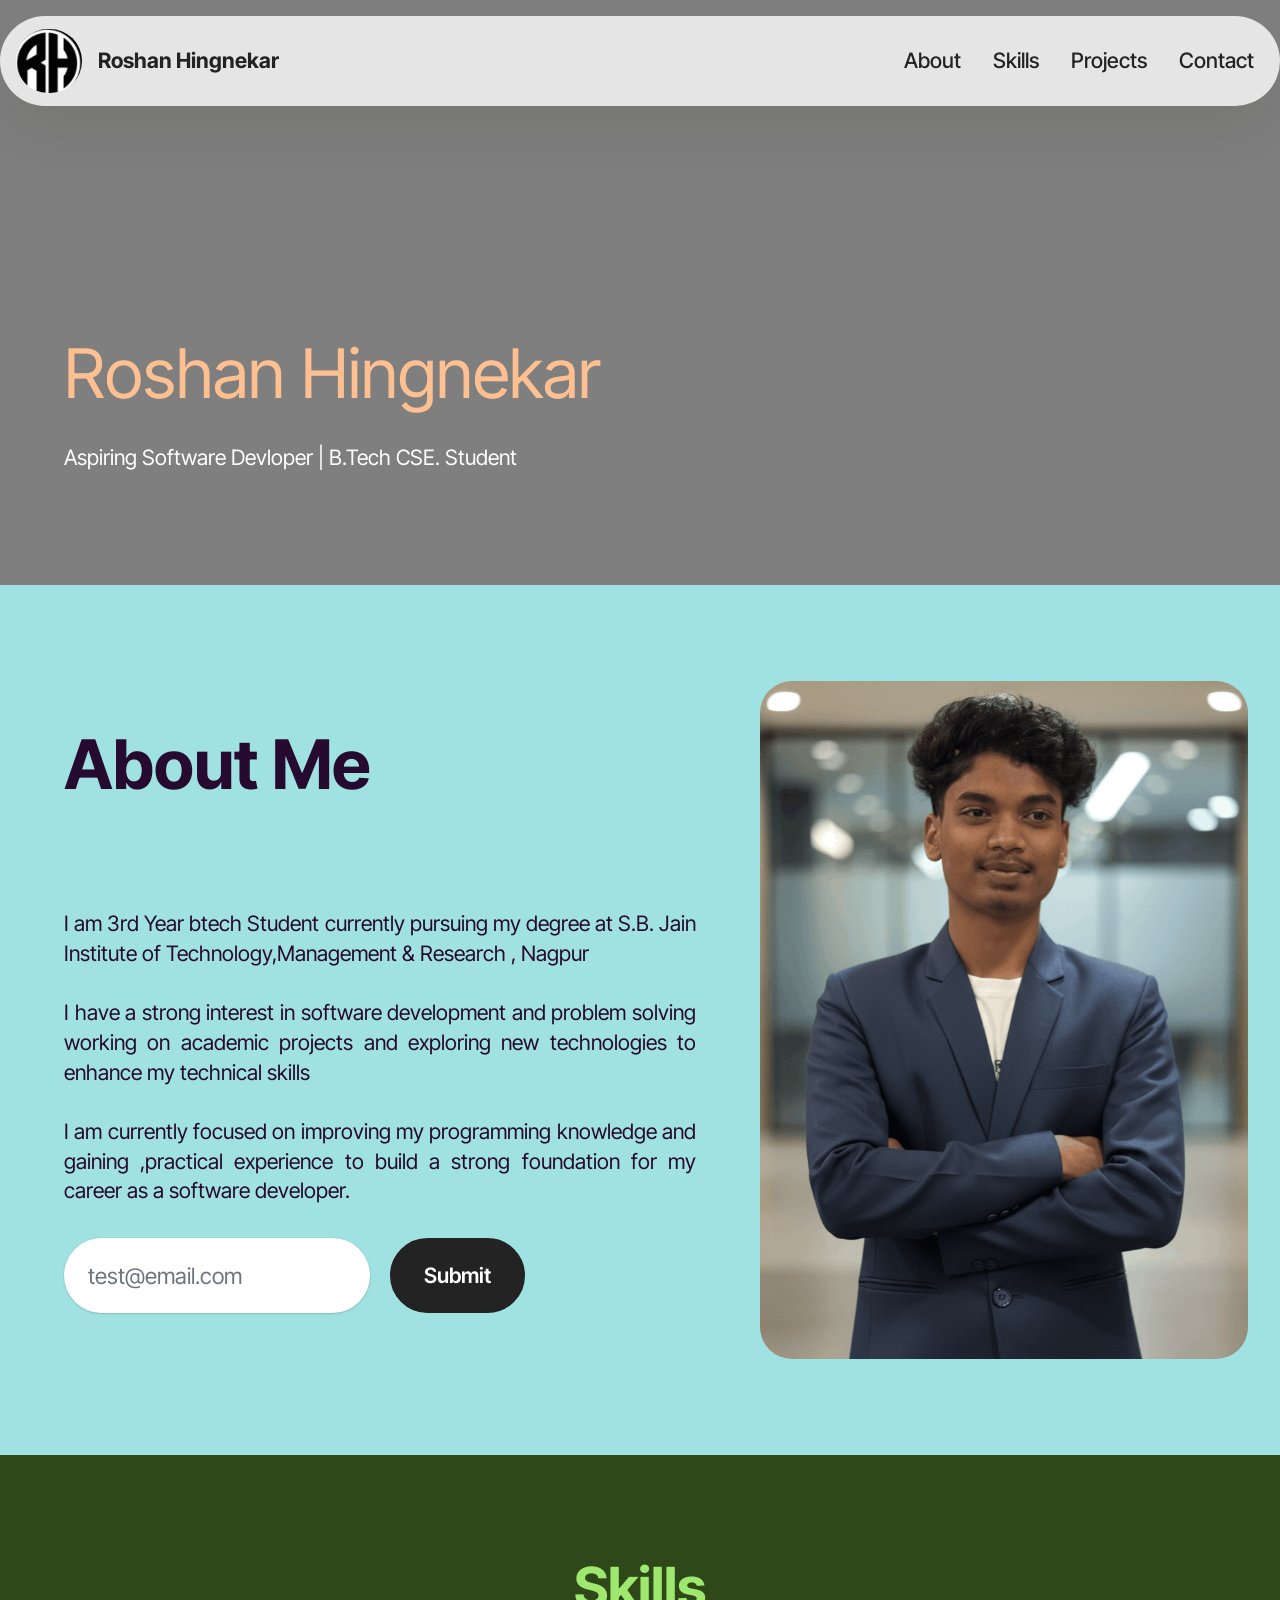
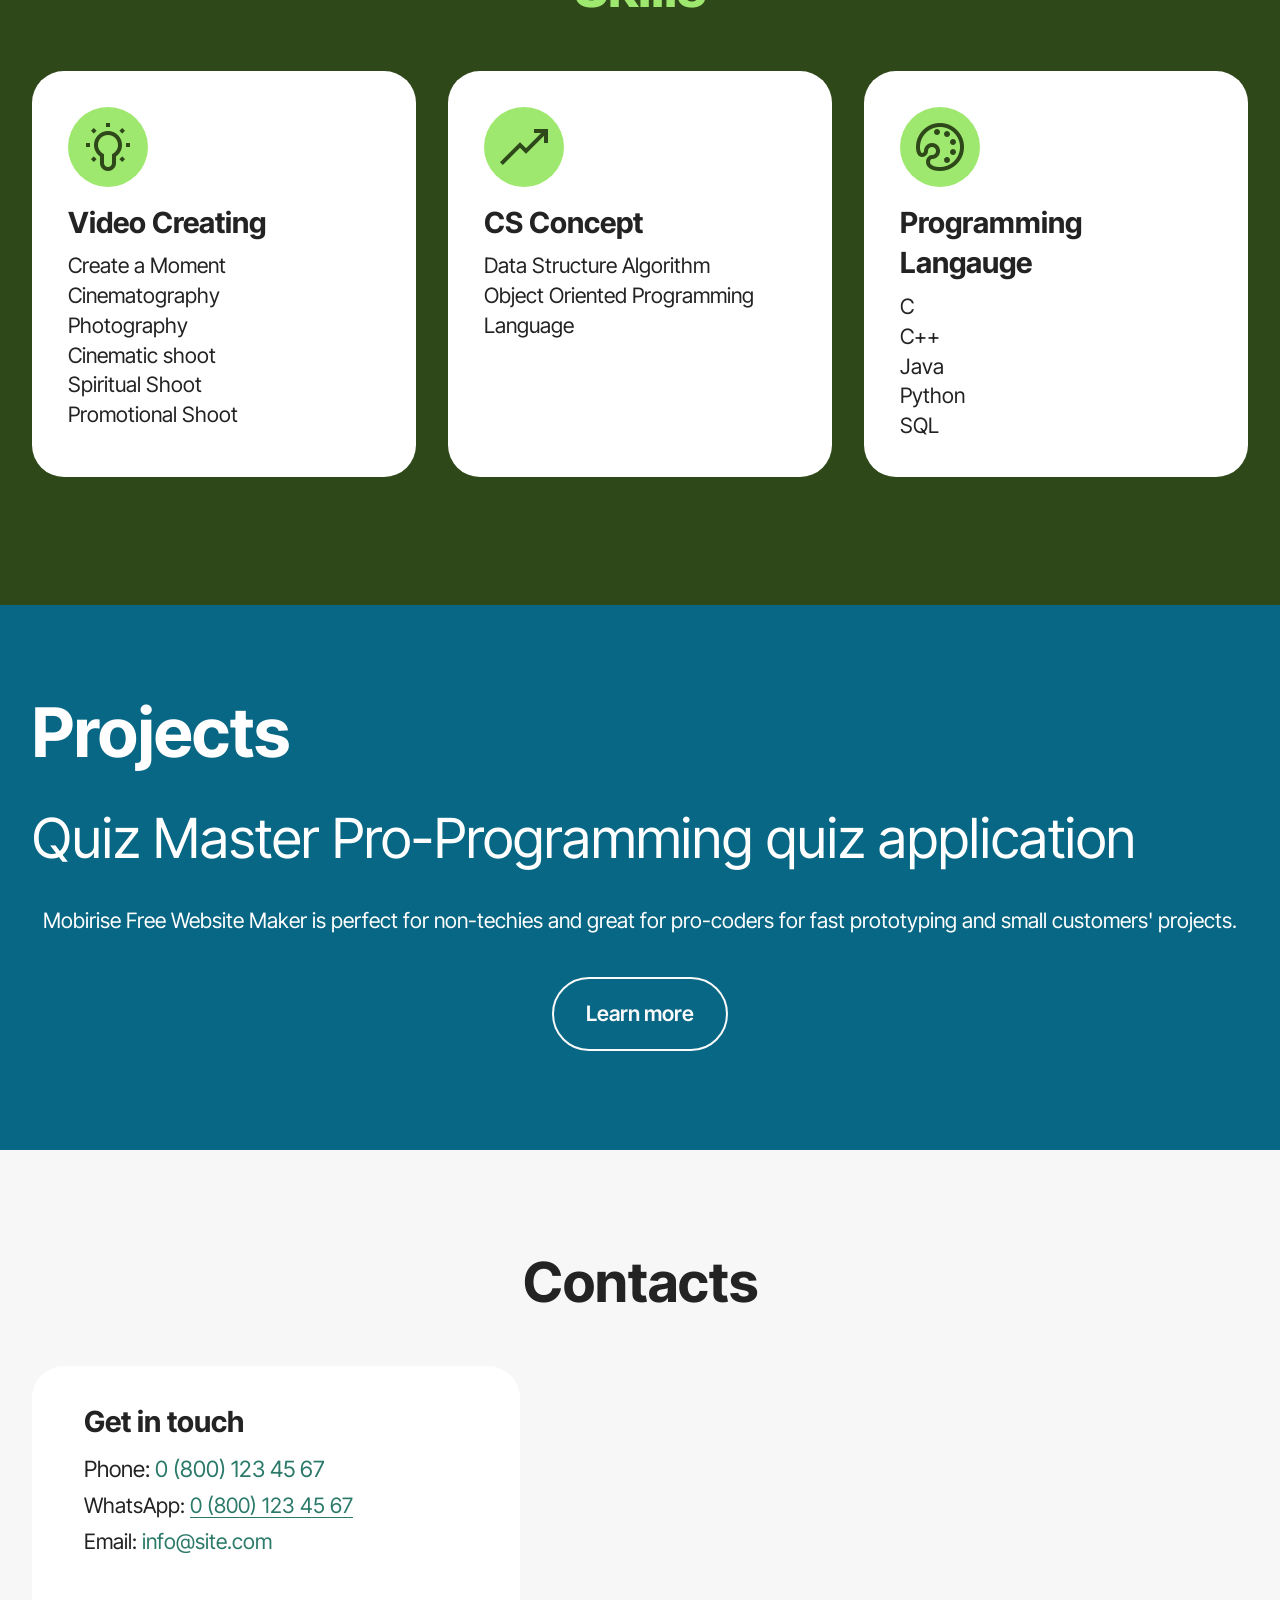
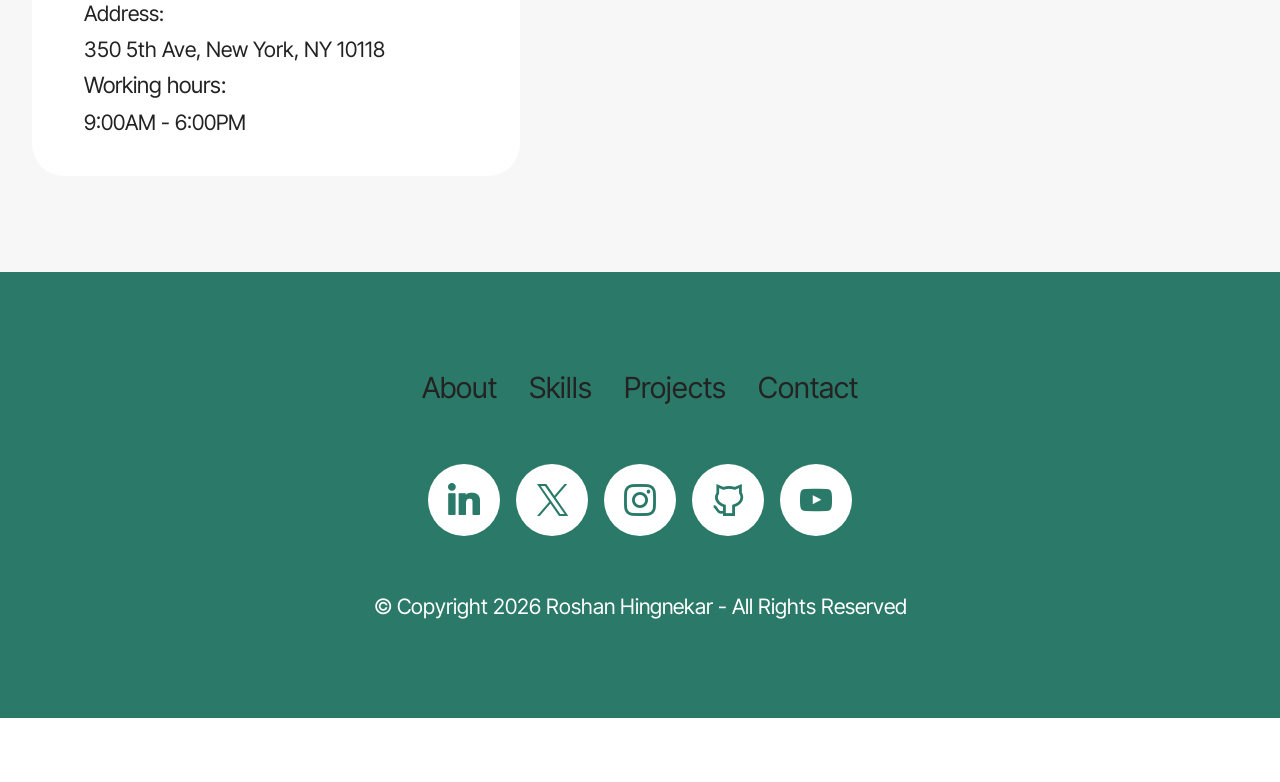
<file: index.html>
<!DOCTYPE html>
<html  >
<head>
  <!-- Site made with Mobirise Website Builder v6.1.12, https://mobirise.com -->
  <meta charset="UTF-8">
  <meta http-equiv="X-UA-Compatible" content="IE=edge">
  <meta name="generator" content="Mobirise v6.1.12, mobirise.com">
  <meta name="viewport" content="width=device-width, initial-scale=1, minimum-scale=1">
  <link rel="shortcut icon" href="assets/images/screenshot202026-02-0120212727-128x98.png" type="image/x-icon">
  <meta name="description" content="">
  
  
  <title>Home</title>
  <link rel="stylesheet" href="assets/web/assets/mobirise-icons2/mobirise2.css">
  <link rel="stylesheet" href="assets/bootstrap/css/bootstrap.min.css">
  <link rel="stylesheet" href="assets/animatecss/animate.css">
  <link rel="stylesheet" href="assets/dropdown/css/style.css">
  <link rel="stylesheet" href="assets/socicon/css/styles.css">
  <link rel="stylesheet" href="assets/theme/css/style.css">
  <link rel="preload" href="https://fonts.googleapis.com/css?family=Inter+Tight:100,200,300,400,500,600,700,800,900,100i,200i,300i,400i,500i,600i,700i,800i,900i&display=swap" as="style" onload="this.onload=null;this.rel='stylesheet'">
  <noscript><link rel="stylesheet" href="https://fonts.googleapis.com/css?family=Inter+Tight:100,200,300,400,500,600,700,800,900,100i,200i,300i,400i,500i,600i,700i,800i,900i&display=swap"></noscript>
  <link rel="preload" as="style" href="assets/mobirise/css/mbr-additional.css?v=tEZoUP"><link rel="stylesheet" href="assets/mobirise/css/mbr-additional.css?v=tEZoUP" type="text/css">

  
  
  
</head>
<body>
  
  <section data-bs-version="5.1" class="menu menu5 cid-v9wEnGkR63" once="menu" id="menu05-1i">
	

	<nav class="navbar navbar-dropdown navbar-fixed-top navbar-expand-lg">
		<div class="container">
			<div class="navbar-brand">
				<span class="navbar-logo">
					<a href="https://mobiri.se">
						<img src="assets/images/screenshot202026-02-0120212727-128x98.png" alt="Mobirise Website Builder" style="height: 4rem;">
					</a>
				</span>
				<span class="navbar-caption-wrap"><a class="navbar-caption text-black display-4" href="https://mobiri.se">Roshan Hingnekar</a></span>
			</div>
			<button class="navbar-toggler" type="button" data-toggle="collapse" data-bs-toggle="collapse" data-target="#navbarSupportedContent" data-bs-target="#navbarSupportedContent" aria-controls="navbarNavAltMarkup" aria-expanded="false" aria-label="Toggle navigation">
				<div class="hamburger">
					<span></span>
					<span></span>
					<span></span>
					<span></span>
				</div>
			</button>
			<div class="collapse navbar-collapse" id="navbarSupportedContent">
				<ul class="navbar-nav nav-dropdown nav-right" data-app-modern-menu="true"><li class="nav-item">
						<a class="nav-link link text-black display-4" href="https://mobiri.se">About</a>
					</li>
					<li class="nav-item">
						<a class="nav-link link text-black display-4" href="https://mobiri.se" aria-expanded="false">Skills</a>
					</li><li class="nav-item"><a class="nav-link link text-black display-4" href="https://mobiri.se">Projects</a></li>
					<li class="nav-item">
						<a class="nav-link link text-black display-4" href="https://mobiri.se">Contact</a>
					</li></ul>
				
			</div>
		</div>
	</nav>
</section>

<section data-bs-version="5.1" class="header18 cid-v9ZhW4z8Kc" data-bg-video="https://www.youtube.com/watch?v=2Gg6Seob5Mg" id="header18-1k">
  

  <div class="mbr-overlay" style="opacity: 0.5; background-color: rgb(0, 0, 0);"></div>
  <div class="container-fluid">
    <div class="row">
      <div class="content-wrap col-12 col-md-12">
        <h1 class="mbr-section-title mbr-fonts-style mbr-white mb-4 display-1">Roshan Hingnekar</h1>
        
        <p class="mbr-fonts-style mbr-text mbr-white mb-4 display-7">Aspiring Software Devloper | B.Tech CSE. Student</p>
        
      </div>
    </div>
  </div>
</section>

<section data-bs-version="5.1" class="header8 cid-v9ZjsBXCja" id="header08-1l">
	

	

	<div class="container">
		<div class="row content-wrapper justify-content-center">
			<div class="col-lg-7 mbr-form">
				<div class="text-wrapper align-left" data-form-type="formoid">
					<form action="https://mobirise.eu/" method="POST" class="mbr-form form-with-styler" data-form-title="Form Name"><input type="hidden" name="email" data-form-email="true" value="tb8HaBTqfvs67Kk7/C6ndeyphPl+xeV0hezn1DnWs+/sLn/KfU9GhwirDHH7SVE84hgXWSzumG5+ATPPpoR8m5zRKHUzztJ/pIMaziKdJ4JPnknbvyrJYLOQrFdIuTxE">
						<div class="dragArea row">
							<div class="col-lg-12 col-md-12 col-sm-12">
								<h1 class="mbr-section-title mbr-fonts-style mb-4 display-1"><strong>About Me</strong><br><br></h1>
							</div>
							<div class="col-lg-12 col-md-12 col-sm-12">
								<p class="mbr-text mbr-fonts-style mb-4 display-7">I am 3rd Year btech Student currently pursuing my degree at S.B. Jain Institute of Technology,Management &amp; Research , Nagpur<br><br>I have a strong interest in software development and problem solving working on academic projects and exploring new technologies to enhance my technical skills<br><br>I am currently focused on improving my programming knowledge and gaining ,practical experience to build a strong foundation for my career as a software developer.</p>
							</div>
							<div data-for="email" class="col-lg-6 col-md-6 col-sm-12">
								<input type="email" name="email" placeholder="test@email.com" data-form-field="email" class="form-control display-7" value="" id="email-header08-1l">
							</div>
							<div class="col-auto mbr-section-btn">
								<button type="submit" class="w-100 btn btn-black display-7">Submit</button>
							</div>
							<div class="row">
								<div hidden="hidden" data-form-alert="" class="alert alert-success col-12">Thanks for filling out the form!</div>
								<div hidden="hidden" data-form-alert-danger="" class="alert alert-danger col-12">
									Oops...! some problem!
								</div>
							</div>
						</div>
					</form>
				</div>
			</div>
			<div class="col-lg-5 col-12">
				<div class="image-wrapper">
					<img class="w-100" src="assets/images/gemini-generated-image-o1knodo1knodo1kn-704x978.png" alt="Mobirise Website Builder">
				</div>
			</div>
		</div>
	</div>
</section>

<section data-bs-version="5.1" class="features5 cid-v9ZwxyfVa8" id="features05-1m">
  

  
  
  <div class="container">
    <div class="row mb-5 justify-content-center">
      <div class="col-12 content-head">
        <h3 class="mbr-section-title mbr-fonts-style align-center mb-0 display-2">
          <strong>Skills</strong></h3>
        
      </div>
    </div>
    <div class="row">
      <div class="item features-without-image col-12 col-md-6 col-lg-4 item-mb">
        <div class="item-wrapper">
          <div class="card-box align-left">
            <div class="iconfont-wrapper">
              <span class="mbr-iconfont mobi-mbri-idea mobi-mbri"></span>
            </div>
            <h5 class="card-title mbr-fonts-style display-5">
              <strong>Video Creating</strong></h5>
            <p class="card-text mbr-fonts-style display-7">Create a Moment<br>Cinematography<br>Photography<br>Cinematic shoot<br>Spiritual Shoot<br>Promotional Shoot</p>

            
          </div>
        </div>
      </div>
      <div class="item features-without-image col-12 col-md-6 col-lg-4 item-mb">
        <div class="item-wrapper">
          <div class="card-box align-left">
            <div class="iconfont-wrapper">
              <span class="mbr-iconfont mobi-mbri-growing-chart mobi-mbri"></span>
            </div>
            <h5 class="card-title mbr-fonts-style display-5">
              <strong>CS Concept</strong></h5>
            <p class="card-text mbr-fonts-style display-7">Data Structure Algorithm<br>Object Oriented Programming Language</p>

            
          </div>
        </div>
      </div>
      <div class="item features-without-image col-12 col-md-6 col-lg-4 item-mb">
        <div class="item-wrapper">
          <div class="card-box align-left">
            <div class="iconfont-wrapper">
              <span class="mbr-iconfont mobi-mbri-change-style mobi-mbri"></span>
            </div>
            <h5 class="card-title mbr-fonts-style display-5"><strong>Programming Langauge</strong></h5>
            <p class="card-text mbr-fonts-style display-7">C<br>C++<br>Java<br>Python<br>SQL</p>

            
          </div>
        </div>
      </div>
    </div>
  </div>
</section>

<section data-bs-version="5.1" class="header09 cid-tLAX5BnXkJ" id="header09-q">
	
	
	<div class="container">
		<div class="row">
			<div class="content-wrap col-12 col-md-12">
				<h1 class="mbr-section-title mbr-fonts-style mbr-white mb-4 display-1"><strong>Projects</strong></h1>
				<h2 class="mbr-section-title mbr-fonts-style mbr-white mb-4 display-2">Quiz Master Pro-Programming quiz application</h2>
				<p class="mbr-fonts-style mbr-text mbr-white mb-4 display-7">
					Mobirise Free Website Maker is perfect for non-techies and great for pro-coders for fast prototyping and small customers' projects.
				</p>
				<div class="mbr-section-btn"><a class="btn btn-white-outline display-7" href="https://mobiri.se">Learn more</a></div>
			</div>
		</div>
	</div>
</section>

<section data-bs-version="5.1" class="contacts2 map1 cid-tLdYHD757A" id="contacts02-9">

    

    
    <div class="container">
        <div class="mbr-section-head mb-5">
            <h3 class="mbr-section-title mbr-fonts-style align-center mb-0 display-2">
                <strong>Contacts</strong>
            </h3>
            
        </div>
        <div class="row justify-content-center mt-4">
            <div class="card col-12 col-md-5">
                <div class="card-wrapper">
                    <div class="text-wrapper">
                        <h5 class="cardTitle mbr-fonts-style mb-2 display-5">
                        <strong>Get in touch</strong></h5>
                    <ul class="list mbr-fonts-style display-7">
                        <li class="mbr-text item-wrap"><span style="font-size: 1.4rem;">Phone: </span><a href="tel:+12345678910" class="text-primary" style="font-size: 1.4rem;">0 (800) 123 45 67</a><br></li>
                        <li class="mbr-text item-wrap">WhatsApp: <a href="https://wa.me/12345678910" class="text-primary">0 (800) 123 45 67</a></li>
                        <li class="mbr-text item-wrap">Email: <a href="mailto:info@site.com" class="text-primary">info@site.com</a></li><li class="mbr-text item-wrap"><br></li>
                        <li class="mbr-text item-wrap">Address: </li><li class="mbr-text item-wrap">350 5th Ave, New York, NY 10118</li><li class="mbr-text item-wrap"><span style="font-size: 1.4rem;">Working hours:</span><br></li><li class="mbr-text item-wrap">9:00AM - 6:00PM</li>
                    </ul>
                    </div>
                </div>
            </div>
            <div class="map-wrapper col-12 col-md-7">
                <div class="google-map"><iframe frameborder="0" style="border:0" src="https://www.google.com/maps/embed?pb=!1m14!1m8!1m3!1d6045.3003145248895!2d-73.9884657!3d40.7477229!3m2!1i1024!2i768!4f13.1!3m3!1m2!1s0x89c259a9ac1f1b85%3A0x7e33d1c0e7af3be4!2zMzUwIDV0aCBBdmUsIE5ldyBZb3JrLCBOWSAxMDExOCwg0KHQqNCQ!5e0!3m2!1sru!2sru!4v1689597362021!5m2!1sen!2sen" allowfullscreen=""></iframe></div>
            </div>
        </div>
    </div>
</section>

<section data-bs-version="5.1" class="footer1 programm5 cid-tJS9NNcTLZ" once="footers" id="footer03-8">

        

    

    <div class="container">
        <div class="row">

            <div class="row-links mb-4">
                <ul class="header-menu">
                  
                  
                  
                  
                <li class="header-menu-item mbr-fonts-style display-5">About</li><li class="header-menu-item mbr-fonts-style display-5">Skills</li><li class="header-menu-item mbr-fonts-style display-5">Projects</li><li class="header-menu-item mbr-fonts-style display-5">Contact</li></ul>
              </div>

            <div class="col-12">
                <div class="social-row">
                    <div class="soc-item">
                        <a href="https://mobiri.se/" target="_blank">
                            <span class="mbr-iconfont display-7 socicon-linkedin socicon"></span>
                        </a>
                    </div>
                    <div class="soc-item">
                        <a href="https://mobiri.se/" target="_blank">
                            <span class="mbr-iconfont socicon-twitter socicon"></span>
                        </a>
                    </div>
                    <div class="soc-item">
                        <a href="https://mobiri.se/" target="_blank">
                            <span class="mbr-iconfont socicon-instagram socicon"></span>
                        </a>
                    </div>
                    <div class="soc-item">
                        <a href="https://mobiri.se/" target="_blank">
                            <span class="mbr-iconfont mobi-mbri-github mobi-mbri"></span>
                        </a>
                    </div>
                    <div class="soc-item">
                        <a href="https://mobiri.se/" target="_blank">
                            <span class="mbr-iconfont socicon-youtube socicon"></span>
                        </a>
                    </div>
                </div>
            </div>
            <div class="col-12 mt-5">
                <p class="mbr-fonts-style copyright display-7">
                    © Copyright 2026 Roshan Hingnekar - All Rights Reserved
                </p>
            </div>
        </div>
    </div>
</section><section class="display-7" style="padding: 0;align-items: center;justify-content: center;flex-wrap: wrap;    align-content: center;display: flex;position: relative;height: 4rem;"><a href="https://mobiri.se/" style="flex: 1 1;height: 4rem;position: absolute;width: 100%;z-index: 1;"><img alt="" style="height: 4rem;" src="[data-uri]"></a><p style="margin: 0;text-align: center;" class="display-7">&#8204;</p><a style="z-index:1" href="https://mobirise.com/builder/no-code-website-builder.html">No Code Website Builder</a></section><script src="assets/bootstrap/js/bootstrap.bundle.min.js"></script>  <script src="assets/smoothscroll/smooth-scroll.js"></script>  <script src="assets/ytplayer/index.js"></script>  <script src="assets/dropdown/js/navbar-dropdown.js"></script>  <script src="assets/vimeoplayer/player.js"></script>  <script src="assets/theme/js/script.js"></script>  <script src="assets/formoid/formoid.min.js"></script>  
  
  
  <input name="animation" type="hidden">
  </body>
</html>
</file>
<file: assets/web/assets/mobirise-icons2/mobirise2.css>
@font-face {
  font-family: 'Moririse2';
  font-display: swap;
  src:  url('mobirise2.eot?f2bix4');
  src:  url('mobirise2.eot?f2bix4#iefix') format('embedded-opentype'),
    url('mobirise2.woff2?f2bix4') format('woff2'),
    url('mobirise2.woff?f2bix4') format('woff'),
    url('mobirise2.ttf?f2bix4') format('truetype'),
    url('mobirise2.svg?f2bix4#mobirise2') format('svg');
  font-weight: normal;
  font-style: normal;
}

[class^="mobi-"], [class*=" mobi-"] {
  /* use !important to prevent issues with browser extensions that change fonts */
  font-family: 'Moririse2' !important;
  speak: none;
  font-style: normal;
  font-weight: normal;
  font-variant: normal;
  text-transform: none;
  line-height: 1;

  /* Better Font Rendering =========== */
  -webkit-font-smoothing: antialiased;
  -moz-osx-font-smoothing: grayscale;
}

.mobi-mbri-add-submenu:before {
  content: "\e900";
}
.mobi-mbri-alert:before {
  content: "\e901";
}
.mobi-mbri-align-center:before {
  content: "\e902";
}
.mobi-mbri-align-justify:before {
  content: "\e903";
}
.mobi-mbri-align-left:before {
  content: "\e904";
}
.mobi-mbri-align-right:before {
  content: "\e905";
}
.mobi-mbri-android:before {
  content: "\e906";
}
.mobi-mbri-apple:before {
  content: "\e907";
}
.mobi-mbri-arrow-down:before {
  content: "\e908";
}
.mobi-mbri-arrow-next:before {
  content: "\e909";
}
.mobi-mbri-arrow-prev:before {
  content: "\e90a";
}
.mobi-mbri-arrow-up:before {
  content: "\e90b";
}
.mobi-mbri-bold:before {
  content: "\e90c";
}
.mobi-mbri-bookmark:before {
  content: "\e90d";
}
.mobi-mbri-bootstrap:before {
  content: "\e90e";
}
.mobi-mbri-briefcase:before {
  content: "\e90f";
}
.mobi-mbri-browse:before {
  content: "\e910";
}
.mobi-mbri-bulleted-list:before {
  content: "\e911";
}
.mobi-mbri-calendar:before {
  content: "\e912";
}
.mobi-mbri-camera:before {
  content: "\e913";
}
.mobi-mbri-cart-add:before {
  content: "\e914";
}
.mobi-mbri-cart-full:before {
  content: "\e915";
}
.mobi-mbri-cash:before {
  content: "\e916";
}
.mobi-mbri-change-style:before {
  content: "\e917";
}
.mobi-mbri-chat:before {
  content: "\e918";
}
.mobi-mbri-clock:before {
  content: "\e919";
}
.mobi-mbri-close:before {
  content: "\e91a";
}
.mobi-mbri-cloud:before {
  content: "\e91b";
}
.mobi-mbri-code:before {
  content: "\e91c";
}
.mobi-mbri-contact-form:before {
  content: "\e91d";
}
.mobi-mbri-credit-card:before {
  content: "\e91e";
}
.mobi-mbri-cursor-click:before {
  content: "\e91f";
}
.mobi-mbri-cust-feedback:before {
  content: "\e920";
}
.mobi-mbri-database:before {
  content: "\e921";
}
.mobi-mbri-delivery:before {
  content: "\e922";
}
.mobi-mbri-desktop:before {
  content: "\e923";
}
.mobi-mbri-devices:before {
  content: "\e924";
}
.mobi-mbri-down:before {
  content: "\e925";
}
.mobi-mbri-download-2:before {
  content: "\e926";
}
.mobi-mbri-download:before {
  content: "\e927";
}
.mobi-mbri-drag-n-drop-2:before {
  content: "\e928";
}
.mobi-mbri-drag-n-drop:before {
  content: "\e929";
}
.mobi-mbri-edit-2:before {
  content: "\e92a";
}
.mobi-mbri-edit:before {
  content: "\e92b";
}
.mobi-mbri-error:before {
  content: "\e92c";
}
.mobi-mbri-extension:before {
  content: "\e92d";
}
.mobi-mbri-features:before {
  content: "\e92e";
}
.mobi-mbri-file:before {
  content: "\e92f";
}
.mobi-mbri-flag:before {
  content: "\e930";
}
.mobi-mbri-folder:before {
  content: "\e931";
}
.mobi-mbri-gift:before {
  content: "\e932";
}
.mobi-mbri-github:before {
  content: "\e933";
}
.mobi-mbri-globe-2:before {
  content: "\e934";
}
.mobi-mbri-globe:before {
  content: "\e935";
}
.mobi-mbri-growing-chart:before {
  content: "\e936";
}
.mobi-mbri-hearth:before {
  content: "\e937";
}
.mobi-mbri-help:before {
  content: "\e938";
}
.mobi-mbri-home:before {
  content: "\e939";
}
.mobi-mbri-hot-cup:before {
  content: "\e93a";
}
.mobi-mbri-idea:before {
  content: "\e93b";
}
.mobi-mbri-image-gallery:before {
  content: "\e93c";
}
.mobi-mbri-image-slider:before {
  content: "\e93d";
}
.mobi-mbri-info:before {
  content: "\e93e";
}
.mobi-mbri-italic:before {
  content: "\e93f";
}
.mobi-mbri-key:before {
  content: "\e940";
}
.mobi-mbri-laptop:before {
  content: "\e941";
}
.mobi-mbri-layers:before {
  content: "\e942";
}
.mobi-mbri-left-right:before {
  content: "\e943";
}
.mobi-mbri-left:before {
  content: "\e944";
}
.mobi-mbri-letter:before {
  content: "\e945";
}
.mobi-mbri-like:before {
  content: "\e946";
}
.mobi-mbri-link:before {
  content: "\e947";
}
.mobi-mbri-lock:before {
  content: "\e948";
}
.mobi-mbri-login:before {
  content: "\e949";
}
.mobi-mbri-logout:before {
  content: "\e94a";
}
.mobi-mbri-magic-stick:before {
  content: "\e94b";
}
.mobi-mbri-map-pin:before {
  content: "\e94c";
}
.mobi-mbri-menu:before {
  content: "\e94d";
}
.mobi-mbri-mobile-2:before {
  content: "\e94e";
}
.mobi-mbri-mobile-horizontal:before {
  content: "\e94f";
}
.mobi-mbri-mobile:before {
  content: "\e950";
}
.mobi-mbri-mobirise:before {
  content: "\e951";
}
.mobi-mbri-more-horizontal:before {
  content: "\e952";
}
.mobi-mbri-more-vertical:before {
  content: "\e953";
}
.mobi-mbri-music:before {
  content: "\e954";
}
.mobi-mbri-new-file:before {
  content: "\e955";
}
.mobi-mbri-numbered-list:before {
  content: "\e956";
}
.mobi-mbri-opened-folder:before {
  content: "\e957";
}
.mobi-mbri-pages:before {
  content: "\e958";
}
.mobi-mbri-paper-plane:before {
  content: "\e959";
}
.mobi-mbri-paperclip:before {
  content: "\e95a";
}
.mobi-mbri-phone:before {
  content: "\e95b";
}
.mobi-mbri-photo:before {
  content: "\e95c";
}
.mobi-mbri-photos:before {
  content: "\e95d";
}
.mobi-mbri-pin:before {
  content: "\e95e";
}
.mobi-mbri-play:before {
  content: "\e95f";
}
.mobi-mbri-plus:before {
  content: "\e960";
}
.mobi-mbri-preview:before {
  content: "\e961";
}
.mobi-mbri-print:before {
  content: "\e962";
}
.mobi-mbri-protect:before {
  content: "\e963";
}
.mobi-mbri-question:before {
  content: "\e964";
}
.mobi-mbri-quote-left:before {
  content: "\e965";
}
.mobi-mbri-quote-right:before {
  content: "\e966";
}
.mobi-mbri-redo:before {
  content: "\e967";
}
.mobi-mbri-refresh:before {
  content: "\e968";
}
.mobi-mbri-responsive-2:before {
  content: "\e969";
}
.mobi-mbri-responsive:before {
  content: "\e96a";
}
.mobi-mbri-right:before {
  content: "\e96b";
}
.mobi-mbri-rocket:before {
  content: "\e96c";
}
.mobi-mbri-sad-face:before {
  content: "\e96d";
}
.mobi-mbri-sale:before {
  content: "\e96e";
}
.mobi-mbri-save:before {
  content: "\e96f";
}
.mobi-mbri-search:before {
  content: "\e970";
}
.mobi-mbri-setting-2:before {
  content: "\e971";
}
.mobi-mbri-setting-3:before {
  content: "\e972";
}
.mobi-mbri-setting:before {
  content: "\e973";
}
.mobi-mbri-share:before {
  content: "\e974";
}
.mobi-mbri-shopping-bag:before {
  content: "\e975";
}
.mobi-mbri-shopping-basket:before {
  content: "\e976";
}
.mobi-mbri-shopping-cart:before {
  content: "\e977";
}
.mobi-mbri-sites:before {
  content: "\e978";
}
.mobi-mbri-smile-face:before {
  content: "\e979";
}
.mobi-mbri-speed:before {
  content: "\e97a";
}
.mobi-mbri-star:before {
  content: "\e97b";
}
.mobi-mbri-success:before {
  content: "\e97c";
}
.mobi-mbri-sun:before {
  content: "\e97d";
}
.mobi-mbri-sun2:before {
  content: "\e97e";
}
.mobi-mbri-tablet-vertical:before {
  content: "\e97f";
}
.mobi-mbri-tablet:before {
  content: "\e980";
}
.mobi-mbri-target:before {
  content: "\e981";
}
.mobi-mbri-timer:before {
  content: "\e982";
}
.mobi-mbri-to-ftp:before {
  content: "\e983";
}
.mobi-mbri-to-local-drive:before {
  content: "\e984";
}
.mobi-mbri-touch-swipe:before {
  content: "\e985";
}
.mobi-mbri-touch:before {
  content: "\e986";
}
.mobi-mbri-trash:before {
  content: "\e987";
}
.mobi-mbri-underline:before {
  content: "\e988";
}
.mobi-mbri-undo:before {
  content: "\e989";
}
.mobi-mbri-unlink:before {
  content: "\e98a";
}
.mobi-mbri-unlock:before {
  content: "\e98b";
}
.mobi-mbri-up-down:before {
  content: "\e98c";
}
.mobi-mbri-up:before {
  content: "\e98d";
}
.mobi-mbri-update:before {
  content: "\e98e";
}
.mobi-mbri-upload-2:before {
  content: "\e98f";
}
.mobi-mbri-upload:before {
  content: "\e990";
}
.mobi-mbri-user-2:before {
  content: "\e991";
}
.mobi-mbri-user:before {
  content: "\e992";
}
.mobi-mbri-users:before {
  content: "\e993";
}
.mobi-mbri-video-play:before {
  content: "\e994";
}
.mobi-mbri-video:before {
  content: "\e995";
}
.mobi-mbri-watch:before {
  content: "\e996";
}
.mobi-mbri-website-theme-2:before {
  content: "\e997";
}
.mobi-mbri-website-theme:before {
  content: "\e998";
}
.mobi-mbri-wifi:before {
  content: "\e999";
}
.mobi-mbri-windows:before {
  content: "\e99a";
}
.mobi-mbri-zoom-in:before {
  content: "\e99b";
}
.mobi-mbri-zoom-out:before {
  content: "\e99c";
}
</file>
<file: assets/dropdown/css/style.css>
.navbar-dropdown {
  left: 0;
  padding: 0;
  position: absolute;
  right: 0;
  top: 0;
  transition: all 0.45s ease;
  z-index: 1030;
  background: #282828; }
  .navbar-dropdown .navbar-logo {
    margin-right: 0.8rem;
    transition: margin 0.3s ease-in-out;
    vertical-align: middle; }
    .navbar-dropdown .navbar-logo img {
      height: 3.125rem;
      transition: all 0.3s ease-in-out; }
    .navbar-dropdown .navbar-logo.mbr-iconfont {
      font-size: 3.125rem;
      line-height: 3.125rem; }
  .navbar-dropdown .navbar-caption {
    font-weight: 700;
    white-space: normal;
    vertical-align: -4px;
    line-height: 3.125rem !important; }
    .navbar-dropdown .navbar-caption, .navbar-dropdown .navbar-caption:hover {
      color: inherit;
      text-decoration: none; }
  .navbar-dropdown .mbr-iconfont + .navbar-caption {
    vertical-align: -1px; }
  .navbar-dropdown.navbar-fixed-top {
    position: fixed; }
  .navbar-dropdown .navbar-brand span {
    vertical-align: -4px; }
  .navbar-dropdown.bg-color.transparent {
    background: none; }
  .navbar-dropdown.navbar-short .navbar-brand {
    padding: 0.625rem 0; }
    .navbar-dropdown.navbar-short .navbar-brand span {
      vertical-align: -1px; }
  .navbar-dropdown.navbar-short .navbar-caption {
    line-height: 2.375rem !important;
    vertical-align: -2px; }
  .navbar-dropdown.navbar-short .navbar-logo {
    margin-right: 0.5rem; }
    .navbar-dropdown.navbar-short .navbar-logo img {
      height: 2.375rem; }
    .navbar-dropdown.navbar-short .navbar-logo.mbr-iconfont {
      font-size: 2.375rem;
      line-height: 2.375rem; }
  .navbar-dropdown.navbar-short .mbr-table-cell {
    height: 3.625rem; }
  .navbar-dropdown .navbar-close {
    left: 0.6875rem;
    position: fixed;
    top: 0.75rem;
    z-index: 1000; }
  .navbar-dropdown .hamburger-icon {
    content: "";
    display: inline-block;
    vertical-align: middle;
    width: 16px;
    -webkit-box-shadow: 0 -6px 0 1px #282828,0 0 0 1px #282828,0 6px 0 1px #282828;
    -moz-box-shadow: 0 -6px 0 1px #282828,0 0 0 1px #282828,0 6px 0 1px #282828;
    box-shadow: 0 -6px 0 1px #282828,0 0 0 1px #282828,0 6px 0 1px #282828; }

.dropdown-menu .dropdown-toggle[data-toggle="dropdown-submenu"]::after {
  border-bottom: 0.35em solid transparent;
  border-left: 0.35em solid;
  border-right: 0;
  border-top: 0.35em solid transparent;
  margin-left: 0.3rem; }

.dropdown-menu .dropdown-item:focus {
  outline: 0; }

.nav-dropdown {
  font-size: 0.75rem;
  font-weight: 500;
  height: auto !important; }
  .nav-dropdown .nav-btn {
    padding-left: 1rem; }
  .nav-dropdown .link {
    margin: .667em 1.667em;
    font-weight: 500;
    padding: 0;
    transition: color .2s ease-in-out; }
    .nav-dropdown .link.dropdown-toggle {
      margin-right: 2.583em; }
      .nav-dropdown .link.dropdown-toggle::after {
        margin-left: .25rem;
        border-top: 0.35em solid;
        border-right: 0.35em solid transparent;
        border-left: 0.35em solid transparent;
        border-bottom: 0; }
      .nav-dropdown .link.dropdown-toggle[aria-expanded="true"] {
        margin: 0;
        padding: 0.667em 3.263em  0.667em 1.667em; }
  .nav-dropdown .link::after,
  .nav-dropdown .dropdown-item::after {
    color: inherit; }
  .nav-dropdown .btn {
    font-size: 0.75rem;
    font-weight: 700;
    letter-spacing: 0;
    margin-bottom: 0;
    padding-left: 1.25rem;
    padding-right: 1.25rem; }
  .nav-dropdown .dropdown-menu {
    border-radius: 0;
    border: 0;
    left: 0;
    margin: 0;
    padding-bottom: 1.25rem;
    padding-top: 1.25rem;
    position: relative; }
  .nav-dropdown .dropdown-submenu {
    margin-left: 0.125rem;
    top: 0; }
  .nav-dropdown .dropdown-item {
    font-weight: 500;
    line-height: 2;
    padding: 0.3846em 4.615em 0.3846em 1.5385em;
    position: relative;
    transition: color .2s ease-in-out, background-color .2s ease-in-out; }
    .nav-dropdown .dropdown-item::after {
      margin-top: -0.3077em;
      position: absolute;
      right: 1.1538em;
      top: 50%; }
    .nav-dropdown .dropdown-item:focus, .nav-dropdown .dropdown-item:hover {
      background: none; }

@media (max-width: 767px) {
  .nav-dropdown.navbar-toggleable-sm {
    bottom: 0;
    display: none;
    left: 0;
    overflow-x: hidden;
    position: fixed;
    top: 0;
    transform: translateX(-100%);
    -ms-transform: translateX(-100%);
    -webkit-transform: translateX(-100%);
    width: 18.75rem;
    z-index: 999; } }
.nav-dropdown.navbar-toggleable-xl {
  bottom: 0;
  display: none;
  left: 0;
  overflow-x: hidden;
  position: fixed;
  top: 0;
  transform: translateX(-100%);
  -ms-transform: translateX(-100%);
  -webkit-transform: translateX(-100%);
  width: 18.75rem;
  z-index: 999; }

.nav-dropdown-sm {
  display: block !important;
  overflow-x: hidden;
  overflow: auto;
  padding-top: 3.875rem; }
  .nav-dropdown-sm::after {
    content: "";
    display: block;
    height: 3rem;
    width: 100%; }
  .nav-dropdown-sm.collapse.in ~ .navbar-close {
    display: block !important; }
  .nav-dropdown-sm.collapsing, .nav-dropdown-sm.collapse.in {
    transform: translateX(0);
    -ms-transform: translateX(0);
    -webkit-transform: translateX(0);
    transition: all 0.25s ease-out;
    -webkit-transition: all 0.25s ease-out;
    background: #282828; }
  .nav-dropdown-sm.collapsing[aria-expanded="false"] {
    transform: translateX(-100%);
    -ms-transform: translateX(-100%);
    -webkit-transform: translateX(-100%); }
  .nav-dropdown-sm .nav-item {
    display: block;
    margin-left: 0 !important;
    padding-left: 0; }
  .nav-dropdown-sm .link,
  .nav-dropdown-sm .dropdown-item {
    border-top: 1px dotted rgba(255, 255, 255, 0.1);
    font-size: 0.8125rem;
    line-height: 1.6;
    margin: 0 !important;
    padding: 0.875rem 2.4rem 0.875rem 1.5625rem !important;
    position: relative;
    white-space: normal; }
    .nav-dropdown-sm .link:focus, .nav-dropdown-sm .link:hover,
    .nav-dropdown-sm .dropdown-item:focus,
    .nav-dropdown-sm .dropdown-item:hover {
      background: rgba(0, 0, 0, 0.2) !important;
      color: #c0a375; }
  .nav-dropdown-sm .nav-btn {
    position: relative;
    padding: 1.5625rem 1.5625rem 0 1.5625rem; }
    .nav-dropdown-sm .nav-btn::before {
      border-top: 1px dotted rgba(255, 255, 255, 0.1);
      content: "";
      left: 0;
      position: absolute;
      top: 0;
      width: 100%; }
    .nav-dropdown-sm .nav-btn + .nav-btn {
      padding-top: 0.625rem; }
      .nav-dropdown-sm .nav-btn + .nav-btn::before {
        display: none; }
  .nav-dropdown-sm .btn {
    padding: 0.625rem 0; }
  .nav-dropdown-sm .dropdown-toggle[data-toggle="dropdown-submenu"]::after {
    margin-left: .25rem;
    border-top: 0.35em solid;
    border-right: 0.35em solid transparent;
    border-left: 0.35em solid transparent;
    border-bottom: 0; }
  .nav-dropdown-sm .dropdown-toggle[data-toggle="dropdown-submenu"][aria-expanded="true"]::after {
    border-top: 0;
    border-right: 0.35em solid transparent;
    border-left: 0.35em solid transparent;
    border-bottom: 0.35em solid; }
  .nav-dropdown-sm .dropdown-menu {
    margin: 0;
    padding: 0;
    position: relative;
    top: 0;
    left: 0;
    width: 100%;
    border: 0;
    float: none;
    border-radius: 0;
    background: none; }
  .nav-dropdown-sm .dropdown-submenu {
    left: 100%;
    margin-left: 0.125rem;
    margin-top: -1.25rem;
    top: 0; }

.navbar-toggleable-sm .nav-dropdown .dropdown-menu {
  position: absolute; }

.navbar-toggleable-sm .nav-dropdown .dropdown-submenu {
  left: 100%;
  margin-left: 0.125rem;
  margin-top: -1.25rem;
  top: 0; }

.navbar-toggleable-sm.opened .nav-dropdown .dropdown-menu {
  position: relative; }

.navbar-toggleable-sm.opened .nav-dropdown .dropdown-submenu {
  left: 0;
  margin-left: 00rem;
  margin-top: 0rem;
  top: 0; }

.is-builder .nav-dropdown.collapsing {
  transition: none !important; }
</file>
<file: assets/socicon/css/styles.css>
@charset "UTF-8";

@font-face {
  font-family: 'Socicon';
  src:  url('../fonts/socicon.eot');
  src:  url('../fonts/socicon.eot?#iefix') format('embedded-opentype'),
    url('../fonts/socicon.woff2') format('woff2'),
    url('../fonts/socicon.ttf') format('truetype'),
    url('../fonts/socicon.woff') format('woff'),
    url('../fonts/socicon.svg#socicon') format('svg');
  font-weight: normal;
  font-style: normal;
  font-display: swap;
}

[data-icon]:before {
  font-family: "socicon" !important;
  content: attr(data-icon);
  font-style: normal !important;
  font-weight: normal !important;
  font-variant: normal !important;
  text-transform: none !important;
  speak: none;
  line-height: 1;
  -webkit-font-smoothing: antialiased;
  -moz-osx-font-smoothing: grayscale;
}

[class^="socicon-"], [class*=" socicon-"] {
  /* use !important to prevent issues with browser extensions that change fonts */
  font-family: 'Socicon' !important;
  speak: none;
  font-style: normal;
  font-weight: normal;
  font-variant: normal;
  text-transform: none;
  line-height: 1;

  /* Better Font Rendering =========== */
  -webkit-font-smoothing: antialiased;
  -moz-osx-font-smoothing: grayscale;
}

.socicon-500px:before {
  content: "\e000";
}
.socicon-8tracks:before {
  content: "\e001";
}
.socicon-airbnb:before {
  content: "\e002";
}
.socicon-alliance:before {
  content: "\e003";
}
.socicon-amazon:before {
  content: "\e004";
}
.socicon-amplement:before {
  content: "\e005";
}
.socicon-android:before {
  content: "\e006";
}
.socicon-angellist:before {
  content: "\e007";
}
.socicon-apple:before {
  content: "\e008";
}
.socicon-appnet:before {
  content: "\e009";
}
.socicon-baidu:before {
  content: "\e00a";
}
.socicon-bandcamp:before {
  content: "\e00b";
}
.socicon-battlenet:before {
  content: "\e00c";
}
.socicon-mixer:before {
  content: "\e00d";
}
.socicon-bebee:before {
  content: "\e00e";
}
.socicon-bebo:before {
  content: "\e00f";
}
.socicon-behance:before {
  content: "\e010";
}
.socicon-blizzard:before {
  content: "\e011";
}
.socicon-blogger:before {
  content: "\e012";
}
.socicon-buffer:before {
  content: "\e013";
}
.socicon-chrome:before {
  content: "\e014";
}
.socicon-coderwall:before {
  content: "\e015";
}
.socicon-curse:before {
  content: "\e016";
}
.socicon-dailymotion:before {
  content: "\e017";
}
.socicon-deezer:before {
  content: "\e018";
}
.socicon-delicious:before {
  content: "\e019";
}
.socicon-deviantart:before {
  content: "\e01a";
}
.socicon-diablo:before {
  content: "\e01b";
}
.socicon-digg:before {
  content: "\e01c";
}
.socicon-discord:before {
  content: "\e01d";
}
.socicon-disqus:before {
  content: "\e01e";
}
.socicon-douban:before {
  content: "\e01f";
}
.socicon-draugiem:before {
  content: "\e020";
}
.socicon-dribbble:before {
  content: "\e021";
}
.socicon-drupal:before {
  content: "\e022";
}
.socicon-ebay:before {
  content: "\e023";
}
.socicon-ello:before {
  content: "\e024";
}
.socicon-endomodo:before {
  content: "\e025";
}
.socicon-envato:before {
  content: "\e026";
}
.socicon-etsy:before {
  content: "\e027";
}
.socicon-facebook:before {
  content: "\e028";
}
.socicon-feedburner:before {
  content: "\e029";
}
.socicon-filmweb:before {
  content: "\e02a";
}
.socicon-firefox:before {
  content: "\e02b";
}
.socicon-flattr:before {
  content: "\e02c";
}
.socicon-flickr:before {
  content: "\e02d";
}
.socicon-formulr:before {
  content: "\e02e";
}
.socicon-forrst:before {
  content: "\e02f";
}
.socicon-foursquare:before {
  content: "\e030";
}
.socicon-friendfeed:before {
  content: "\e031";
}
.socicon-github:before {
  content: "\e032";
}
.socicon-goodreads:before {
  content: "\e033";
}
.socicon-google:before {
  content: "\e034";
}
.socicon-googlescholar:before {
  content: "\e035";
}
.socicon-googlegroups:before {
  content: "\e036";
}
.socicon-googlephotos:before {
  content: "\e037";
}
.socicon-googleplus:before {
  content: "\e038";
}
.socicon-grooveshark:before {
  content: "\e039";
}
.socicon-hackerrank:before {
  content: "\e03a";
}
.socicon-hearthstone:before {
  content: "\e03b";
}
.socicon-hellocoton:before {
  content: "\e03c";
}
.socicon-heroes:before {
  content: "\e03d";
}
.socicon-smashcast:before {
  content: "\e03e";
}
.socicon-horde:before {
  content: "\e03f";
}
.socicon-houzz:before {
  content: "\e040";
}
.socicon-icq:before {
  content: "\e041";
}
.socicon-identica:before {
  content: "\e042";
}
.socicon-imdb:before {
  content: "\e043";
}
.socicon-instagram:before {
  content: "\e044";
}
.socicon-issuu:before {
  content: "\e045";
}
.socicon-istock:before {
  content: "\e046";
}
.socicon-itunes:before {
  content: "\e047";
}
.socicon-keybase:before {
  content: "\e048";
}
.socicon-lanyrd:before {
  content: "\e049";
}
.socicon-lastfm:before {
  content: "\e04a";
}
.socicon-line:before {
  content: "\e04b";
}
.socicon-linkedin:before {
  content: "\e04c";
}
.socicon-livejournal:before {
  content: "\e04d";
}
.socicon-lyft:before {
  content: "\e04e";
}
.socicon-macos:before {
  content: "\e04f";
}
.socicon-mail:before {
  content: "\e050";
}
.socicon-medium:before {
  content: "\e051";
}
.socicon-meetup:before {
  content: "\e052";
}
.socicon-mixcloud:before {
  content: "\e053";
}
.socicon-modelmayhem:before {
  content: "\e054";
}
.socicon-mumble:before {
  content: "\e055";
}
.socicon-myspace:before {
  content: "\e056";
}
.socicon-newsvine:before {
  content: "\e057";
}
.socicon-nintendo:before {
  content: "\e058";
}
.socicon-npm:before {
  content: "\e059";
}
.socicon-odnoklassniki:before {
  content: "\e05a";
}
.socicon-openid:before {
  content: "\e05b";
}
.socicon-opera:before {
  content: "\e05c";
}
.socicon-outlook:before {
  content: "\e05d";
}
.socicon-overwatch:before {
  content: "\e05e";
}
.socicon-patreon:before {
  content: "\e05f";
}
.socicon-paypal:before {
  content: "\e060";
}
.socicon-periscope:before {
  content: "\e061";
}
.socicon-persona:before {
  content: "\e062";
}
.socicon-pinterest:before {
  content: "\e063";
}
.socicon-play:before {
  content: "\e064";
}
.socicon-player:before {
  content: "\e065";
}
.socicon-playstation:before {
  content: "\e066";
}
.socicon-pocket:before {
  content: "\e067";
}
.socicon-qq:before {
  content: "\e068";
}
.socicon-quora:before {
  content: "\e069";
}
.socicon-raidcall:before {
  content: "\e06a";
}
.socicon-ravelry:before {
  content: "\e06b";
}
.socicon-reddit:before {
  content: "\e06c";
}
.socicon-renren:before {
  content: "\e06d";
}
.socicon-researchgate:before {
  content: "\e06e";
}
.socicon-residentadvisor:before {
  content: "\e06f";
}
.socicon-reverbnation:before {
  content: "\e070";
}
.socicon-rss:before {
  content: "\e071";
}
.socicon-sharethis:before {
  content: "\e072";
}
.socicon-skype:before {
  content: "\e073";
}
.socicon-slideshare:before {
  content: "\e074";
}
.socicon-smugmug:before {
  content: "\e075";
}
.socicon-snapchat:before {
  content: "\e076";
}
.socicon-songkick:before {
  content: "\e077";
}
.socicon-soundcloud:before {
  content: "\e078";
}
.socicon-spotify:before {
  content: "\e079";
}
.socicon-stackexchange:before {
  content: "\e07a";
}
.socicon-stackoverflow:before {
  content: "\e07b";
}
.socicon-starcraft:before {
  content: "\e07c";
}
.socicon-stayfriends:before {
  content: "\e07d";
}
.socicon-steam:before {
  content: "\e07e";
}
.socicon-storehouse:before {
  content: "\e07f";
}
.socicon-strava:before {
  content: "\e080";
}
.socicon-streamjar:before {
  content: "\e081";
}
.socicon-stumbleupon:before {
  content: "\e082";
}
.socicon-swarm:before {
  content: "\e083";
}
.socicon-teamspeak:before {
  content: "\e084";
}
.socicon-teamviewer:before {
  content: "\e085";
}
.socicon-technorati:before {
  content: "\e086";
}
.socicon-telegram:before {
  content: "\e087";
}
.socicon-tripadvisor:before {
  content: "\e088";
}
.socicon-tripit:before {
  content: "\e089";
}
.socicon-triplej:before {
  content: "\e08a";
}
.socicon-tumblr:before {
  content: "\e08b";
}
.socicon-twitch:before {
  content: "\e08c";
}
.socicon-twitter:before {
  content: "\e08d";
}
.socicon-uber:before {
  content: "\e08e";
}
.socicon-ventrilo:before {
  content: "\e08f";
}
.socicon-viadeo:before {
  content: "\e090";
}
.socicon-viber:before {
  content: "\e091";
}
.socicon-viewbug:before {
  content: "\e092";
}
.socicon-vimeo:before {
  content: "\e093";
}
.socicon-vine:before {
  content: "\e094";
}
.socicon-vkontakte:before {
  content: "\e095";
}
.socicon-warcraft:before {
  content: "\e096";
}
.socicon-wechat:before {
  content: "\e097";
}
.socicon-weibo:before {
  content: "\e098";
}
.socicon-whatsapp:before {
  content: "\e099";
}
.socicon-wikipedia:before {
  content: "\e09a";
}
.socicon-windows:before {
  content: "\e09b";
}
.socicon-wordpress:before {
  content: "\e09c";
}
.socicon-wykop:before {
  content: "\e09d";
}
.socicon-xbox:before {
  content: "\e09e";
}
.socicon-xing:before {
  content: "\e09f";
}
.socicon-yahoo:before {
  content: "\e0a0";
}
.socicon-yammer:before {
  content: "\e0a1";
}
.socicon-yandex:before {
  content: "\e0a2";
}
.socicon-yelp:before {
  content: "\e0a3";
}
.socicon-younow:before {
  content: "\e0a4";
}
.socicon-youtube:before {
  content: "\e0a5";
}
.socicon-zapier:before {
  content: "\e0a6";
}
.socicon-zerply:before {
  content: "\e0a7";
}
.socicon-zomato:before {
  content: "\e0a8";
}
.socicon-zynga:before {
  content: "\e0a9";
}
.socicon-bluesky:before {
  content: "\e0aa";
}
.socicon-threads:before {
  content: "\e0ab";
}
.socicon-spreadshirt:before {
  content: "\e901";
}
.socicon-gamejolt:before {
  content: "\e902";
}
.socicon-trello:before {
  content: "\e903";
}
.socicon-tunein:before {
  content: "\e904";
}
.socicon-bloglovin:before {
  content: "\e905";
}
.socicon-gamewisp:before {
  content: "\e906";
}
.socicon-messenger:before {
  content: "\e907";
}
.socicon-pandora:before {
  content: "\e908";
}
.socicon-augment:before {
  content: "\e909";
}
.socicon-bitbucket:before {
  content: "\e90a";
}
.socicon-fyuse:before {
  content: "\e90b";
}
.socicon-yt-gaming:before {
  content: "\e90c";
}
.socicon-sketchfab:before {
  content: "\e90d";
}
.socicon-mobcrush:before {
  content: "\e90e";
}
.socicon-microsoft:before {
  content: "\e90f";
}
.socicon-realtor:before {
  content: "\e910";
}
.socicon-tidal:before {
  content: "\e911";
}
.socicon-qobuz:before {
  content: "\e912";
}
.socicon-natgeo:before {
  content: "\e913";
}
.socicon-mastodon:before {
  content: "\e914";
}
.socicon-unsplash:before {
  content: "\e915";
}
.socicon-homeadvisor:before {
  content: "\e916";
}
.socicon-angieslist:before {
  content: "\e917";
}
.socicon-codepen:before {
  content: "\e918";
}
.socicon-slack:before {
  content: "\e919";
}
.socicon-openaigym:before {
  content: "\e91a";
}
.socicon-logmein:before {
  content: "\e91b";
}
.socicon-fiverr:before {
  content: "\e91c";
}
.socicon-gotomeeting:before {
  content: "\e91d";
}
.socicon-aliexpress:before {
  content: "\e91e";
}
.socicon-guru:before {
  content: "\e91f";
}
.socicon-appstore:before {
  content: "\e920";
}
.socicon-homes:before {
  content: "\e921";
}
.socicon-zoom:before {
  content: "\e922";
}
.socicon-alibaba:before {
  content: "\e923";
}
.socicon-craigslist:before {
  content: "\e924";
}
.socicon-wix:before {
  content: "\e925";
}
.socicon-redfin:before {
  content: "\e926";
}
.socicon-googlecalendar:before {
  content: "\e927";
}
.socicon-shopify:before {
  content: "\e928";
}
.socicon-freelancer:before {
  content: "\e929";
}
.socicon-seedrs:before {
  content: "\e92a";
}
.socicon-bing:before {
  content: "\e92b";
}
.socicon-doodle:before {
  content: "\e92c";
}
.socicon-bonanza:before {
  content: "\e92d";
}
.socicon-squarespace:before {
  content: "\e92e";
}
.socicon-toptal:before {
  content: "\e92f";
}
.socicon-gust:before {
  content: "\e930";
}
.socicon-ask:before {
  content: "\e931";
}
.socicon-trulia:before {
  content: "\e932";
}
.socicon-loomly:before {
  content: "\e933";
}
.socicon-ghost:before {
  content: "\e934";
}
.socicon-upwork:before {
  content: "\e935";
}
.socicon-fundable:before {
  content: "\e936";
}
.socicon-booking:before {
  content: "\e937";
}
.socicon-googlemaps:before {
  content: "\e938";
}
.socicon-zillow:before {
  content: "\e939";
}
.socicon-niconico:before {
  content: "\e93a";
}
.socicon-toneden:before {
  content: "\e93b";
}
.socicon-crunchbase:before {
  content: "\e93c";
}
.socicon-homefy:before {
  content: "\e93d";
}
.socicon-calendly:before {
  content: "\e93e";
}
.socicon-livemaster:before {
  content: "\e93f";
}
.socicon-udemy:before {
  content: "\e940";
}
.socicon-codered:before {
  content: "\e941";
}
.socicon-origin:before {
  content: "\e942";
}
.socicon-nextdoor:before {
  content: "\e943";
}
.socicon-portfolio:before {
  content: "\e944";
}
.socicon-instructables:before {
  content: "\e945";
}
.socicon-gitlab:before {
  content: "\e946";
}
.socicon-hackernews:before {
  content: "\e947";
}
.socicon-smashwords:before {
  content: "\e948";
}
.socicon-kobo:before {
  content: "\e949";
}
.socicon-bookbub:before {
  content: "\e94a";
}
.socicon-mailru:before {
  content: "\e94b";
}
.socicon-moddb:before {
  content: "\e94c";
}
.socicon-indiedb:before {
  content: "\e94d";
}
.socicon-traxsource:before {
  content: "\e94e";
}
.socicon-gamefor:before {
  content: "\e94f";
}
.socicon-pixiv:before {
  content: "\e950";
}
.socicon-myanimelist:before {
  content: "\e951";
}
.socicon-blackberry:before {
  content: "\e952";
}
.socicon-wickr:before {
  content: "\e953";
}
.socicon-spip:before {
  content: "\e954";
}
.socicon-napster:before {
  content: "\e955";
}
.socicon-beatport:before {
  content: "\e956";
}
.socicon-hackerone:before {
  content: "\e957";
}
.socicon-internet:before {
  content: "\e958";
}
.socicon-ubuntu:before {
  content: "\e959";
}
.socicon-artstation:before {
  content: "\e95a";
}
.socicon-invision:before {
  content: "\e95b";
}
.socicon-torial:before {
  content: "\e95c";
}
.socicon-collectorz:before {
  content: "\e95d";
}
.socicon-seenthis:before {
  content: "\e95e";
}
.socicon-googleplaymusic:before {
  content: "\e95f";
}
.socicon-debian:before {
  content: "\e960";
}
.socicon-filmfreeway:before {
  content: "\e961";
}
.socicon-gnome:before {
  content: "\e962";
}
.socicon-itchio:before {
  content: "\e963";
}
.socicon-jamendo:before {
  content: "\e964";
}
.socicon-mix:before {
  content: "\e965";
}
.socicon-sharepoint:before {
  content: "\e966";
}
.socicon-tinder:before {
  content: "\e967";
}
.socicon-windguru:before {
  content: "\e968";
}
.socicon-cdbaby:before {
  content: "\e969";
}
.socicon-elementaryos:before {
  content: "\e96a";
}
.socicon-stage32:before {
  content: "\e96b";
}
.socicon-tiktok:before {
  content: "\e96c";
}
.socicon-gitter:before {
  content: "\e96d";
}
.socicon-letterboxd:before {
  content: "\e96e";
}
.socicon-threema:before {
  content: "\e96f";
}
.socicon-splice:before {
  content: "\e970";
}
.socicon-metapop:before {
  content: "\e971";
}
.socicon-naver:before {
  content: "\e972";
}
.socicon-remote:before {
  content: "\e973";
}
.socicon-flipboard:before {
  content: "\e974";
}
.socicon-googlehangouts:before {
  content: "\e975";
}
.socicon-dlive:before {
  content: "\e976";
}
.socicon-vsco:before {
  content: "\e977";
}
.socicon-stitcher:before {
  content: "\e978";
}
.socicon-avvo:before {
  content: "\e979";
}
.socicon-redbubble:before {
  content: "\e97a";
}
.socicon-society6:before {
  content: "\e97b";
}
.socicon-zazzle:before {
  content: "\e97c";
}
.socicon-eitaa:before {
  content: "\e97d";
}
.socicon-soroush:before {
  content: "\e97e";
}
.socicon-bale:before {
  content: "\e97f";
}
</file>
<file: assets/theme/css/style.css>
@charset "UTF-8";
section {
  background-color: #ffffff;
}

body {
  font-style: normal;
  line-height: 1.5;
  font-weight: 400;
  color: #232323;
  position: relative;
}

button {
  background-color: transparent;
  border-color: transparent;
}

.embla__button,
.carousel-control {
  background-color: #edefea !important;
  opacity: 0.8 !important;
  color: #464845 !important;
  border-color: #edefea !important;
}

.carousel .close,
.modalWindow .close {
  background-color: #edefea !important;
  color: #464845 !important;
  border-color: #edefea !important;
  opacity: 0.8 !important;
}

.carousel .close:hover,
.modalWindow .close:hover {
  opacity: 1 !important;
}

.carousel-indicators li {
  background-color: #edefea !important;
  border: 2px solid #464845 !important;
}

.carousel-indicators li:hover,
.carousel-indicators li:active {
  opacity: 0.8 !important;
}

.embla__button:hover,
.carousel-control:hover {
  background-color: #edefea !important;
  opacity: 1 !important;
}

.modalWindow-video-container {
  height: 80%;
}

section,
.container,
.container-fluid {
  position: relative;
  word-wrap: break-word;
}

a.mbr-iconfont:hover {
  text-decoration: none;
}

.article .lead p,
.article .lead ul,
.article .lead ol,
.article .lead pre,
.article .lead blockquote {
  margin-bottom: 0;
}

a {
  font-style: normal;
  font-weight: 400;
  cursor: pointer;
}
a, a:hover {
  text-decoration: none;
}

.mbr-section-title {
  font-style: normal;
  line-height: 1.3;
}

.mbr-section-subtitle {
  line-height: 1.3;
}

.mbr-text {
  font-style: normal;
  line-height: 1.7;
}

h1,
h2,
h3,
h4,
h5,
h6,
.display-1,
.display-2,
.display-4,
.display-5,
.display-7,
span,
p,
a {
  line-height: 1;
  word-break: break-word;
  word-wrap: break-word;
  font-weight: 400;
}

b,
strong {
  font-weight: bold;
}

input:-webkit-autofill, input:-webkit-autofill:hover, input:-webkit-autofill:focus, input:-webkit-autofill:active {
  transition-delay: 9999s;
  -webkit-transition-property: background-color, color;
  transition-property: background-color, color;
}

textarea[type=hidden] {
  display: none;
}

section {
  background-position: 50% 50%;
  background-repeat: no-repeat;
  background-size: cover;
}
section .mbr-background-video,
section .mbr-background-video-preview {
  position: absolute;
  bottom: 0;
  left: 0;
  right: 0;
  top: 0;
}

.hidden {
  visibility: hidden;
}

.mbr-z-index20 {
  z-index: 20;
}

/*! Base colors */
.mbr-white {
  color: #ffffff;
}

.mbr-black {
  color: #111111;
}

.mbr-bg-white {
  background-color: #ffffff;
}

.mbr-bg-black {
  background-color: #000000;
}

/*! Text-aligns */
.align-left {
  text-align: left;
}

.align-center {
  text-align: center;
}

.align-right {
  text-align: right;
}

/*! Font-weight  */
.mbr-light {
  font-weight: 300;
}

.mbr-regular {
  font-weight: 400;
}

.mbr-semibold {
  font-weight: 500;
}

.mbr-bold {
  font-weight: 700;
}

/*! Media  */
.media-content {
  flex-basis: 100%;
}

.media-container-row {
  display: flex;
  flex-direction: row;
  flex-wrap: wrap;
  justify-content: center;
  align-content: center;
  align-items: start;
}
.media-container-row .media-size-item {
  width: 400px;
}

.media-container-column {
  display: flex;
  flex-direction: column;
  flex-wrap: wrap;
  justify-content: center;
  align-content: center;
  align-items: stretch;
}
.media-container-column > * {
  width: 100%;
}

@media (min-width: 992px) {
  .media-container-row {
    flex-wrap: nowrap;
  }
}
figure {
  margin-bottom: 0;
  overflow: hidden;
}

figure[mbr-media-size] {
  transition: width 0.1s;
}

img,
iframe {
  display: block;
  width: 100%;
}

.card {
  background-color: transparent;
  border: none;
}

.card-box {
  width: 100%;
}

.card-img {
  text-align: center;
  flex-shrink: 0;
  -webkit-flex-shrink: 0;
}

.media {
  max-width: 100%;
  margin: 0 auto;
}

.mbr-figure {
  align-self: center;
}

.media-container > div {
  max-width: 100%;
}

.mbr-figure img,
.card-img img {
  width: 100%;
}

@media (max-width: 991px) {
  .media-size-item {
    width: auto !important;
  }
  .media {
    width: auto;
  }
  .mbr-figure {
    width: 100% !important;
  }
}
/*! Buttons */
.mbr-section-btn {
  margin-left: -0.6rem;
  margin-right: -0.6rem;
  font-size: 0;
}

.btn {
  font-weight: 600;
  border-width: 1px;
  font-style: normal;
  margin: 0.6rem 0.6rem;
  white-space: normal;
  transition: all 0.2s ease-in-out;
  display: inline-flex;
  align-items: center;
  justify-content: center;
  word-break: break-word;
}

.btn-sm {
  font-weight: 600;
  letter-spacing: 0px;
  transition: all 0.3s ease-in-out;
}

.btn-md {
  font-weight: 600;
  letter-spacing: 0px;
  transition: all 0.3s ease-in-out;
}

.btn-lg {
  font-weight: 600;
  letter-spacing: 0px;
  transition: all 0.3s ease-in-out;
}

.btn-form {
  margin: 0;
}
.btn-form:hover {
  cursor: pointer;
}

nav .mbr-section-btn {
  margin-left: 0rem;
  margin-right: 0rem;
}

/*! Btn icon margin */
.btn .mbr-iconfont,
.btn.btn-sm .mbr-iconfont {
  order: 1;
  cursor: pointer;
  margin-left: 0.5rem;
  vertical-align: sub;
}

.btn.btn-md .mbr-iconfont,
.btn.btn-md .mbr-iconfont {
  margin-left: 0.8rem;
}

.mbr-regular {
  font-weight: 400;
}

.mbr-semibold {
  font-weight: 500;
}

.mbr-bold {
  font-weight: 700;
}

[type=submit] {
  -webkit-appearance: none;
}

/*! Full-screen */
.mbr-fullscreen .mbr-overlay {
  min-height: 100vh;
}

.mbr-fullscreen {
  display: flex;
  display: -moz-flex;
  display: -ms-flex;
  display: -o-flex;
  align-items: center;
  min-height: 100vh;
  padding-top: 3rem;
  padding-bottom: 3rem;
}

/*! Map */
.map {
  height: 25rem;
  position: relative;
}
.map iframe {
  width: 100%;
  height: 100%;
}

/*! Scroll to top arrow */
.mbr-arrow-up {
  bottom: 25px;
  right: 90px;
  position: fixed;
  text-align: right;
  z-index: 5000;
  color: #ffffff;
  font-size: 22px;
}

.mbr-arrow-up a {
  background: rgba(0, 0, 0, 0.2);
  border-radius: 50%;
  color: #fff;
  display: inline-block;
  height: 60px;
  width: 60px;
  border: 2px solid #fff;
  outline-style: none !important;
  position: relative;
  text-decoration: none;
  transition: all 0.3s ease-in-out;
  cursor: pointer;
  text-align: center;
}
.mbr-arrow-up a:hover {
  background-color: rgba(0, 0, 0, 0.4);
}
.mbr-arrow-up a i {
  line-height: 60px;
}

.mbr-arrow-up-icon {
  display: block;
  color: #fff;
}

.mbr-arrow-up-icon::before {
  content: "›";
  display: inline-block;
  font-family: serif;
  font-size: 22px;
  line-height: 1;
  font-style: normal;
  position: relative;
  top: 6px;
  left: -4px;
  transform: rotate(-90deg);
}

/*! Arrow Down */
.mbr-arrow {
  position: absolute;
  bottom: 45px;
  left: 50%;
  width: 60px;
  height: 60px;
  cursor: pointer;
  background-color: rgba(80, 80, 80, 0.5);
  border-radius: 50%;
  transform: translateX(-50%);
}
@media (max-width: 767px) {
  .mbr-arrow {
    display: none;
  }
}
.mbr-arrow > a {
  display: inline-block;
  text-decoration: none;
  outline-style: none;
  animation: arrowdown 1.7s ease-in-out infinite;
  color: #ffffff;
}
.mbr-arrow > a > i {
  position: absolute;
  top: -2px;
  left: 15px;
  font-size: 2rem;
}

#scrollToTop a i::before {
  content: "";
  position: absolute;
  display: block;
  border-bottom: 2.5px solid #fff;
  border-left: 2.5px solid #fff;
  width: 27.8%;
  height: 27.8%;
  left: 50%;
  top: 51%;
  transform: translateY(-30%) translateX(-50%) rotate(135deg);
}

@keyframes arrowdown {
  0% {
    transform: translateY(0px);
  }
  50% {
    transform: translateY(-5px);
  }
  100% {
    transform: translateY(0px);
  }
}
@media (max-width: 500px) {
  .mbr-arrow-up {
    left: 0;
    right: 0;
    text-align: center;
  }
}
/*Gradients animation*/
@keyframes gradient-animation {
  from {
    background-position: 0% 100%;
    animation-timing-function: ease-in-out;
  }
  to {
    background-position: 100% 0%;
    animation-timing-function: ease-in-out;
  }
}
.bg-gradient {
  background-size: 200% 200%;
  animation: gradient-animation 5s infinite alternate;
  -webkit-animation: gradient-animation 5s infinite alternate;
}

.menu .navbar-brand {
  display: -webkit-flex;
}
.menu .navbar-brand span {
  display: flex;
  display: -webkit-flex;
}
.menu .navbar-brand .navbar-caption-wrap {
  display: -webkit-flex;
}
.menu .navbar-brand .navbar-logo img {
  display: -webkit-flex;
  width: auto;
}
@media (min-width: 768px) and (max-width: 991px) {
  .menu .navbar-toggleable-sm .navbar-nav {
    display: -ms-flexbox;
  }
}
@media (max-width: 991px) {
  .menu .navbar-collapse {
    max-height: 93.5vh;
  }
  .menu .navbar-collapse.show {
    overflow: auto;
  }
}
@media (min-width: 992px) {
  .menu .navbar-nav.nav-dropdown {
    display: -webkit-flex;
  }
  .menu .navbar-toggleable-sm .navbar-collapse {
    display: -webkit-flex !important;
  }
  .menu .collapsed .navbar-collapse {
    max-height: 93.5vh;
  }
  .menu .collapsed .navbar-collapse.show {
    overflow: auto;
  }
}
@media (max-width: 767px) {
  .menu .navbar-collapse {
    max-height: 80vh;
  }
}

.nav-link .mbr-iconfont {
  margin-right: 0.5rem;
}

.navbar {
  display: -webkit-flex;
  -webkit-flex-wrap: wrap;
  -webkit-align-items: center;
  -webkit-justify-content: space-between;
}

.navbar-collapse {
  -webkit-flex-basis: 100%;
  -webkit-flex-grow: 1;
  -webkit-align-items: center;
}

.nav-dropdown .link {
  padding: 0.667em 1.667em !important;
  margin: 0 !important;
}

.nav {
  display: -webkit-flex;
  -webkit-flex-wrap: wrap;
}

.row {
  display: -webkit-flex;
  -webkit-flex-wrap: wrap;
}

.justify-content-center {
  -webkit-justify-content: center;
}

.form-inline {
  display: -webkit-flex;
}

.card-wrapper {
  -webkit-flex: 1;
}

.carousel-control {
  z-index: 10;
  display: -webkit-flex;
}

.carousel-controls {
  display: -webkit-flex;
}

.media {
  display: -webkit-flex;
}

.form-group:focus {
  outline: none;
}

.jq-selectbox__select {
  padding: 7px 0;
  position: relative;
}

.jq-selectbox__dropdown {
  overflow: hidden;
  border-radius: 10px;
  position: absolute;
  top: 100%;
  left: 0 !important;
  width: 100% !important;
}

.jq-selectbox__trigger-arrow {
  right: 0;
  transform: translateY(-50%);
}

.jq-selectbox li {
  padding: 1.07em 0.5em;
}

input[type=range] {
  padding-left: 0 !important;
  padding-right: 0 !important;
}

.modal-dialog,
.modal-content {
  height: 100%;
}

.modal-dialog .carousel-inner {
  height: calc(100vh - 1.75rem);
}
@media (max-width: 575px) {
  .modal-dialog .carousel-inner {
    height: calc(100vh - 1rem);
  }
}

.carousel-item {
  text-align: center;
}

.carousel-item img {
  margin: auto;
}

.navbar-toggler {
  align-self: flex-start;
  padding: 0.25rem 0.75rem;
  font-size: 1.25rem;
  line-height: 1;
  background: transparent;
  border: 1px solid transparent;
  border-radius: 0.25rem;
}

.navbar-toggler:focus,
.navbar-toggler:hover {
  text-decoration: none;
  box-shadow: none;
}

.navbar-toggler-icon {
  display: inline-block;
  width: 1.5em;
  height: 1.5em;
  vertical-align: middle;
  content: "";
  background: no-repeat center center;
  background-size: 100% 100%;
}

.navbar-toggler-left {
  position: absolute;
  left: 1rem;
}

.navbar-toggler-right {
  position: absolute;
  right: 1rem;
}

.card-img {
  width: auto;
}

.menu .navbar.collapsed:not(.beta-menu) {
  flex-direction: column;
}

.carousel-item.active,
.carousel-item-next,
.carousel-item-prev {
  display: flex;
}

.note-air-layout .dropup .dropdown-menu,
.note-air-layout .navbar-fixed-bottom .dropdown .dropdown-menu {
  bottom: initial !important;
}

html,
body {
  height: auto;
  min-height: 100vh;
}

.dropup .dropdown-toggle::after {
  display: none;
}

.form-asterisk {
  font-family: initial;
  position: absolute;
  top: -2px;
  font-weight: normal;
}

.form-control-label {
  position: relative;
  cursor: pointer;
  margin-bottom: 0.357em;
  padding: 0;
}

.alert {
  color: #ffffff;
  border-radius: 0;
  border: 0;
  font-size: 1.1rem;
  line-height: 1.5;
  margin-bottom: 1.875rem;
  padding: 1.25rem;
  position: relative;
  text-align: center;
}
.alert.alert-form::after {
  background-color: inherit;
  bottom: -7px;
  content: "";
  display: block;
  height: 14px;
  left: 50%;
  margin-left: -7px;
  position: absolute;
  transform: rotate(45deg);
  width: 14px;
}

.form-control {
  background-color: #ffffff;
  background-clip: border-box;
  color: #232323;
  line-height: 1rem !important;
  height: auto;
  padding: 1.2rem 2rem;
  transition: border-color 0.25s ease 0s;
  border: 1px solid transparent !important;
  border-radius: 4px;
  box-shadow: rgba(0, 0, 0, 0.07) 0px 1px 1px 0px, rgba(0, 0, 0, 0.07) 0px 1px 3px 0px, rgba(0, 0, 0, 0.03) 0px 0px 0px 1px;
}
.form-active .form-control:invalid {
  border-color: red;
}

.row > * {
  padding-right: 1rem;
  padding-left: 1rem;
}

form .row {
  margin-left: -0.6rem;
  margin-right: -0.6rem;
}
form .row [class*=col] {
  padding-left: 0.6rem;
  padding-right: 0.6rem;
}

form .mbr-section-btn {
  padding-left: 0.6rem;
  padding-right: 0.6rem;
}

form .form-check-input {
  margin-top: 0.5;
}

textarea.form-control {
  line-height: 1.5rem !important;
}

.form-group {
  margin-bottom: 1.2rem;
}

.form-control,
form .btn {
  min-height: 48px;
}

.gdpr-block label span.textGDPR input[name=gdpr] {
  top: 7px;
}

.form-control:focus {
  box-shadow: none;
}

:focus {
  outline: none;
}

.mbr-overlay {
  background-color: #000;
  bottom: 0;
  left: 0;
  opacity: 0.5;
  position: absolute;
  right: 0;
  top: 0;
  z-index: 0;
  pointer-events: none;
}

blockquote {
  font-style: italic;
  padding: 3rem;
  font-size: 1.09rem;
  position: relative;
  border-left: 3px solid;
}

ul,
ol,
pre,
blockquote {
  margin-bottom: 2.3125rem;
}

.mt-4 {
  margin-top: 2rem !important;
}

.mb-4 {
  margin-bottom: 2rem !important;
}

.container,
.container-fluid {
  padding-left: 16px;
  padding-right: 16px;
}

.row {
  margin-left: -16px;
  margin-right: -16px;
}
.row > [class*=col] {
  padding-left: 16px;
  padding-right: 16px;
}

@media (min-width: 992px) {
  .container-fluid {
    padding-left: 32px;
    padding-right: 32px;
  }
}
@media (max-width: 991px) {
  .mbr-container {
    padding-left: 16px;
    padding-right: 16px;
  }
}
.app-video-wrapper > img {
  opacity: 1;
}

.app-video-wrapper {
  background: transparent;
}

.item {
  position: relative;
}

.dropdown-menu .dropdown-menu {
  left: 100%;
}

.dropdown-item + .dropdown-menu {
  display: none;
}

.dropdown-item:hover + .dropdown-menu,
.dropdown-menu:hover {
  display: block;
}

@media (min-aspect-ratio: 16/9) {
  .mbr-video-foreground {
    height: 300% !important;
    top: -100% !important;
  }
}
@media (max-aspect-ratio: 16/9) {
  .mbr-video-foreground {
    width: 300% !important;
    left: -100% !important;
  }
}.engine {
	position: absolute;
	text-indent: -2400px;
	text-align: center;
	padding: 0;
	top: 0;
	left: -2400px;
}
</file>
<file: assets/mobirise/css/mbr-additional.css>
.btn {
  border-width: 2px;
}
img,
.card-wrap,
.card-wrapper,
.video-wrapper,
.mbr-figure iframe,
.google-map iframe,
.slide-content,
.plan,
.card,
.item-wrapper,
.item-wrapper .mbr-overlay {
  border-radius: 2rem !important;
}
.video-wrapper {
  overflow: hidden;
}
body {
  font-family: Inter Tight;
}
.display-1 {
  font-family: 'Inter Tight', sans-serif;
  font-size: 5rem;
  line-height: 1;
}
.display-1 > .mbr-iconfont {
  font-size: 6.25rem;
}
.display-2 {
  font-family: 'Inter Tight', sans-serif;
  font-size: 4rem;
  line-height: 1;
}
.display-2 > .mbr-iconfont {
  font-size: 5rem;
}
.display-4 {
  font-family: 'Inter Tight', sans-serif;
  font-size: 1.4rem;
  line-height: 1.5;
}
.display-4 > .mbr-iconfont {
  font-size: 1.75rem;
}
.display-5 {
  font-family: 'Inter Tight', sans-serif;
  font-size: 2rem;
  line-height: 1.5;
}
.display-5 > .mbr-iconfont {
  font-size: 2.5rem;
}
.display-7 {
  font-family: 'Inter Tight', sans-serif;
  font-size: 1.4rem;
  line-height: 1.3;
}
.display-7 > .mbr-iconfont {
  font-size: 1.75rem;
}
/* ---- Fluid typography for mobile devices ---- */
/* 1.4 - font scale ratio ( bootstrap == 1.42857 ) */
/* 100vw - current viewport width */
/* (48 - 20)  48 == 48rem == 768px, 20 == 20rem == 320px(minimal supported viewport) */
/* 0.65 - min scale variable, may vary */
@media (max-width: 992px) {
  .display-1 {
    font-size: 4rem;
  }
}
@media (max-width: 768px) {
  .display-1 {
    font-size: 3.5rem;
    font-size: calc( 2.4rem + (5 - 2.4) * ((100vw - 20rem) / (48 - 20)));
    line-height: calc( 1.1 * (2.4rem + (5 - 2.4) * ((100vw - 20rem) / (48 - 20))));
  }
  .display-2 {
    font-size: 3.2rem;
    font-size: calc( 2.05rem + (4 - 2.05) * ((100vw - 20rem) / (48 - 20)));
    line-height: calc( 1.3 * (2.05rem + (4 - 2.05) * ((100vw - 20rem) / (48 - 20))));
  }
  .display-4 {
    font-size: 1.12rem;
    font-size: calc( 1.14rem + (1.4 - 1.14) * ((100vw - 20rem) / (48 - 20)));
    line-height: calc( 1.4 * (1.14rem + (1.4 - 1.14) * ((100vw - 20rem) / (48 - 20))));
  }
  .display-5 {
    font-size: 1.6rem;
    font-size: calc( 1.35rem + (2 - 1.35) * ((100vw - 20rem) / (48 - 20)));
    line-height: calc( 1.4 * (1.35rem + (2 - 1.35) * ((100vw - 20rem) / (48 - 20))));
  }
  .display-7 {
    font-size: 1.12rem;
    font-size: calc( 1.14rem + (1.4 - 1.14) * ((100vw - 20rem) / (48 - 20)));
    line-height: calc( 1.4 * (1.14rem + (1.4 - 1.14) * ((100vw - 20rem) / (48 - 20))));
  }
}
@media (min-width: 992px) and (max-width: 1400px) {
  .display-1 {
    font-size: 3.5rem;
    font-size: calc( 2.4rem + (5 - 2.4) * ((100vw - 62rem) / (87 - 62)));
    line-height: calc( 1.1 * (2.4rem + (5 - 2.4) * ((100vw - 62rem) / (87 - 62))));
  }
  .display-2 {
    font-size: 3.2rem;
    font-size: calc( 2.05rem + (4 - 2.05) * ((100vw - 62rem) / (87 - 62)));
    line-height: calc( 1.3 * (2.05rem + (4 - 2.05) * ((100vw - 62rem) / (87 - 62))));
  }
  .display-4 {
    font-size: 1.12rem;
    font-size: calc( 1.14rem + (1.4 - 1.14) * ((100vw - 62rem) / (87 - 62)));
    line-height: calc( 1.4 * (1.14rem + (1.4 - 1.14) * ((100vw - 62rem) / (87 - 62))));
  }
  .display-5 {
    font-size: 1.6rem;
    font-size: calc( 1.35rem + (2 - 1.35) * ((100vw - 62rem) / (87 - 62)));
    line-height: calc( 1.4 * (1.35rem + (2 - 1.35) * ((100vw - 62rem) / (87 - 62))));
  }
  .display-7 {
    font-size: 1.12rem;
    font-size: calc( 1.14rem + (1.4 - 1.14) * ((100vw - 62rem) / (87 - 62)));
    line-height: calc( 1.4 * (1.14rem + (1.4 - 1.14) * ((100vw - 62rem) / (87 - 62))));
  }
}
/* Buttons */
.btn {
  padding: 1.25rem 2rem;
  border-radius: 4px;
}
@media (max-width: 767px) {
  .btn {
    padding: 0.75rem 1.5rem;
  }
}
.btn-sm {
  padding: 0.6rem 1.2rem;
  border-radius: 4px;
}
.btn-md {
  padding: 0.6rem 1.2rem;
  border-radius: 4px;
}
.btn-lg {
  padding: 1.25rem 2rem;
  border-radius: 4px;
}
.bg-primary {
  background-color: #2b7a69 !important;
}
.bg-success {
  background-color: #3a341c !important;
}
.bg-info {
  background-color: #320707 !important;
}
.bg-warning {
  background-color: #a0e2e1 !important;
}
.bg-danger {
  background-color: #ffffff !important;
}
.btn-primary,
.btn-primary:active {
  background-color: #2b7a69 !important;
  border-color: #2b7a69 !important;
  color: #ffffff !important;
  box-shadow: none;
}
.btn-primary:hover,
.btn-primary:focus,
.btn-primary.focus,
.btn-primary.active {
  color: inherit;
  background-color: #38a089 !important;
  border-color: #38a089 !important;
  box-shadow: none;
}
.btn-primary.disabled,
.btn-primary:disabled {
  color: #ffffff !important;
  background-color: #38a089 !important;
  border-color: #38a089 !important;
}
.btn-secondary,
.btn-secondary:active {
  background-color: #ffd7ef !important;
  border-color: #ffd7ef !important;
  color: #d70081 !important;
  box-shadow: none;
}
.btn-secondary:hover,
.btn-secondary:focus,
.btn-secondary.focus,
.btn-secondary.active {
  color: inherit;
  background-color: #ffffff !important;
  border-color: #ffffff !important;
  box-shadow: none;
}
.btn-secondary.disabled,
.btn-secondary:disabled {
  color: #d70081 !important;
  background-color: #ffffff !important;
  border-color: #ffffff !important;
}
.btn-info,
.btn-info:active {
  background-color: #320707 !important;
  border-color: #320707 !important;
  color: #ffffff !important;
  box-shadow: none;
}
.btn-info:hover,
.btn-info:focus,
.btn-info.focus,
.btn-info.active {
  color: inherit;
  background-color: #5f0d0d !important;
  border-color: #5f0d0d !important;
  box-shadow: none;
}
.btn-info.disabled,
.btn-info:disabled {
  color: #ffffff !important;
  background-color: #5f0d0d !important;
  border-color: #5f0d0d !important;
}
.btn-success,
.btn-success:active {
  background-color: #3a341c !important;
  border-color: #3a341c !important;
  color: #ffffff !important;
  box-shadow: none;
}
.btn-success:hover,
.btn-success:focus,
.btn-success.focus,
.btn-success.active {
  color: inherit;
  background-color: #5c532d !important;
  border-color: #5c532d !important;
  box-shadow: none;
}
.btn-success.disabled,
.btn-success:disabled {
  color: #ffffff !important;
  background-color: #5c532d !important;
  border-color: #5c532d !important;
}
.btn-warning,
.btn-warning:active {
  background-color: #a0e2e1 !important;
  border-color: #a0e2e1 !important;
  color: #1f6463 !important;
  box-shadow: none;
}
.btn-warning:hover,
.btn-warning:focus,
.btn-warning.focus,
.btn-warning.active {
  color: inherit;
  background-color: #c7eeed !important;
  border-color: #c7eeed !important;
  box-shadow: none;
}
.btn-warning.disabled,
.btn-warning:disabled {
  color: #1f6463 !important;
  background-color: #c7eeed !important;
  border-color: #c7eeed !important;
}
.btn-danger,
.btn-danger:active {
  background-color: #ffffff !important;
  border-color: #ffffff !important;
  color: #808080 !important;
  box-shadow: none;
}
.btn-danger:hover,
.btn-danger:focus,
.btn-danger.focus,
.btn-danger.active {
  color: inherit;
  background-color: #ffffff !important;
  border-color: #ffffff !important;
  box-shadow: none;
}
.btn-danger.disabled,
.btn-danger:disabled {
  color: #808080 !important;
  background-color: #ffffff !important;
  border-color: #ffffff !important;
}
.btn-white,
.btn-white:active {
  background-color: #eff0ec !important;
  border-color: #eff0ec !important;
  color: #757b62 !important;
  box-shadow: none;
}
.btn-white:hover,
.btn-white:focus,
.btn-white.focus,
.btn-white.active {
  color: inherit;
  background-color: #ffffff !important;
  border-color: #ffffff !important;
  box-shadow: none;
}
.btn-white.disabled,
.btn-white:disabled {
  color: #757b62 !important;
  background-color: #ffffff !important;
  border-color: #ffffff !important;
}
.btn-black,
.btn-black:active {
  background-color: #232323 !important;
  border-color: #232323 !important;
  color: #ffffff !important;
  box-shadow: none;
}
.btn-black:hover,
.btn-black:focus,
.btn-black.focus,
.btn-black.active {
  color: inherit;
  background-color: #3d3d3d !important;
  border-color: #3d3d3d !important;
  box-shadow: none;
}
.btn-black.disabled,
.btn-black:disabled {
  color: #ffffff !important;
  background-color: #3d3d3d !important;
  border-color: #3d3d3d !important;
}
.btn-primary-outline,
.btn-primary-outline:active {
  background-color: transparent !important;
  border-color: #2b7a69;
  color: #2b7a69;
}
.btn-primary-outline:hover,
.btn-primary-outline:focus,
.btn-primary-outline.focus,
.btn-primary-outline.active {
  color: #143a32 !important;
  background-color: transparent !important;
  border-color: #143a32 !important;
  box-shadow: none !important;
}
.btn-primary-outline.disabled,
.btn-primary-outline:disabled {
  color: #ffffff !important;
  background-color: #2b7a69 !important;
  border-color: #2b7a69 !important;
}
.btn-secondary-outline,
.btn-secondary-outline:active {
  background-color: transparent !important;
  border-color: #ffd7ef;
  color: #ffd7ef;
}
.btn-secondary-outline:hover,
.btn-secondary-outline:focus,
.btn-secondary-outline.focus,
.btn-secondary-outline.active {
  color: #ff80cc !important;
  background-color: transparent !important;
  border-color: #ff80cc !important;
  box-shadow: none !important;
}
.btn-secondary-outline.disabled,
.btn-secondary-outline:disabled {
  color: #d70081 !important;
  background-color: #ffd7ef !important;
  border-color: #ffd7ef !important;
}
.btn-info-outline,
.btn-info-outline:active {
  background-color: transparent !important;
  border-color: #320707;
  color: #320707;
}
.btn-info-outline:hover,
.btn-info-outline:focus,
.btn-info-outline.focus,
.btn-info-outline.active {
  color: #000000 !important;
  background-color: transparent !important;
  border-color: #000000 !important;
  box-shadow: none !important;
}
.btn-info-outline.disabled,
.btn-info-outline:disabled {
  color: #ffffff !important;
  background-color: #320707 !important;
  border-color: #320707 !important;
}
.btn-success-outline,
.btn-success-outline:active {
  background-color: transparent !important;
  border-color: #3a341c;
  color: #3a341c;
}
.btn-success-outline:hover,
.btn-success-outline:focus,
.btn-success-outline.focus,
.btn-success-outline.active {
  color: #000000 !important;
  background-color: transparent !important;
  border-color: #000000 !important;
  box-shadow: none !important;
}
.btn-success-outline.disabled,
.btn-success-outline:disabled {
  color: #ffffff !important;
  background-color: #3a341c !important;
  border-color: #3a341c !important;
}
.btn-warning-outline,
.btn-warning-outline:active {
  background-color: transparent !important;
  border-color: #a0e2e1;
  color: #a0e2e1;
}
.btn-warning-outline:hover,
.btn-warning-outline:focus,
.btn-warning-outline.focus,
.btn-warning-outline.active {
  color: #5ececc !important;
  background-color: transparent !important;
  border-color: #5ececc !important;
  box-shadow: none !important;
}
.btn-warning-outline.disabled,
.btn-warning-outline:disabled {
  color: #1f6463 !important;
  background-color: #a0e2e1 !important;
  border-color: #a0e2e1 !important;
}
.btn-danger-outline,
.btn-danger-outline:active {
  background-color: transparent !important;
  border-color: #ffffff;
  color: #ffffff;
}
.btn-danger-outline:hover,
.btn-danger-outline:focus,
.btn-danger-outline.focus,
.btn-danger-outline.active {
  color: #d4d4d4 !important;
  background-color: transparent !important;
  border-color: #d4d4d4 !important;
  box-shadow: none !important;
}
.btn-danger-outline.disabled,
.btn-danger-outline:disabled {
  color: #808080 !important;
  background-color: #ffffff !important;
  border-color: #ffffff !important;
}
.btn-black-outline,
.btn-black-outline:active {
  background-color: transparent !important;
  border-color: #232323;
  color: #232323;
}
.btn-black-outline:hover,
.btn-black-outline:focus,
.btn-black-outline.focus,
.btn-black-outline.active {
  color: #000000 !important;
  background-color: transparent !important;
  border-color: #000000 !important;
  box-shadow: none !important;
}
.btn-black-outline.disabled,
.btn-black-outline:disabled {
  color: #ffffff !important;
  background-color: #232323 !important;
  border-color: #232323 !important;
}
.btn-white-outline,
.btn-white-outline:active {
  background-color: transparent !important;
  border-color: #fafafa;
  color: #fafafa;
}
.btn-white-outline:hover,
.btn-white-outline:focus,
.btn-white-outline.focus,
.btn-white-outline.active {
  color: #cfcfcf !important;
  background-color: transparent !important;
  border-color: #cfcfcf !important;
  box-shadow: none !important;
}
.btn-white-outline.disabled,
.btn-white-outline:disabled {
  color: #7a7a7a !important;
  background-color: #fafafa !important;
  border-color: #fafafa !important;
}
.text-primary {
  color: #2b7a69 !important;
}
.text-secondary {
  color: #ffd7ef !important;
}
.text-success {
  color: #3a341c !important;
}
.text-info {
  color: #320707 !important;
}
.text-warning {
  color: #a0e2e1 !important;
}
.text-danger {
  color: #ffffff !important;
}
.text-white {
  color: #fafafa !important;
}
.text-black {
  color: #232323 !important;
}
a.text-primary:hover,
a.text-primary:focus,
a.text-primary.active {
  color: #102f28 !important;
}
a.text-secondary:hover,
a.text-secondary:focus,
a.text-secondary.active {
  color: #ff71c6 !important;
}
a.text-success:hover,
a.text-success:focus,
a.text-success.active {
  color: #000000 !important;
}
a.text-info:hover,
a.text-info:focus,
a.text-info.active {
  color: #000000 !important;
}
a.text-warning:hover,
a.text-warning:focus,
a.text-warning.active {
  color: #52cac8 !important;
}
a.text-danger:hover,
a.text-danger:focus,
a.text-danger.active {
  color: #cccccc !important;
}
a.text-white:hover,
a.text-white:focus,
a.text-white.active {
  color: #c7c7c7 !important;
}
a.text-black:hover,
a.text-black:focus,
a.text-black.active {
  color: #000000 !important;
}
a[class*="text-"]:not(.nav-link):not(.dropdown-item):not([role]):not(.navbar-caption) {
  transition: 0.2s;
  position: relative;
  background-image: linear-gradient(currentColor 50%, currentColor 50%);
  background-size: 10000px 2px;
  background-repeat: no-repeat;
  background-position: 0 1.2em;
}
.nav-tabs .nav-link.active {
  color: #2b7a69;
}
.nav-tabs .nav-link:not(.active) {
  color: #232323;
}
.alert-success {
  background-color: #70c770;
}
.alert-info {
  background-color: #320707;
}
.alert-warning {
  background-color: #a0e2e1;
}
.alert-danger {
  background-color: #ffffff;
}
.mbr-section-btn .btn:not(.btn-form) {
  border-radius: 100px;
}
.mbr-gallery-filter li a {
  border-radius: 100px !important;
}
.mbr-gallery-filter li.active .btn {
  background-color: #2b7a69;
  border-color: #2b7a69;
  color: #ffffff;
}
.mbr-gallery-filter li.active .btn:focus {
  box-shadow: none;
}
.nav-tabs .nav-link {
  border-radius: 100px !important;
}
a,
a:hover {
  color: #2b7a69;
}
.mbr-plan-header.bg-primary .mbr-plan-subtitle,
.mbr-plan-header.bg-primary .mbr-plan-price-desc {
  color: #5ec6b0;
}
.mbr-plan-header.bg-success .mbr-plan-subtitle,
.mbr-plan-header.bg-success .mbr-plan-price-desc {
  color: #c0b27c;
}
.mbr-plan-header.bg-info .mbr-plan-subtitle,
.mbr-plan-header.bg-info .mbr-plan-price-desc {
  color: #f3abab;
}
.mbr-plan-header.bg-warning .mbr-plan-subtitle,
.mbr-plan-header.bg-warning .mbr-plan-price-desc {
  color: #ffffff;
}
.mbr-plan-header.bg-danger .mbr-plan-subtitle,
.mbr-plan-header.bg-danger .mbr-plan-price-desc {
  color: #ffffff;
}
/* Scroll to top button*/
.scrollToTop_wraper {
  display: none;
}
.form-control {
  font-family: 'Inter Tight', sans-serif;
  font-size: 1.4rem;
  line-height: 1.3;
  font-weight: 400;
  border-radius: 40px !important;
}
.form-control > .mbr-iconfont {
  font-size: 1.75rem;
}
.form-control:hover,
.form-control:focus {
  box-shadow: rgba(0, 0, 0, 0.07) 0px 1px 1px 0px, rgba(0, 0, 0, 0.07) 0px 1px 3px 0px, rgba(0, 0, 0, 0.03) 0px 0px 0px 1px;
  border-color: #2b7a69 !important;
}
.form-control:-webkit-input-placeholder {
  font-family: 'Inter Tight', sans-serif;
  font-size: 1.4rem;
  line-height: 1.3;
  font-weight: 400;
}
.form-control:-webkit-input-placeholder > .mbr-iconfont {
  font-size: 1.75rem;
}
blockquote {
  border-color: #2b7a69;
}
/* Forms */
.mbr-form .input-group-btn .btn {
  border-radius: 100px !important;
}
.mbr-form .input-group-btn .btn:hover {
  box-shadow: 0 10px 40px 0 rgba(0, 0, 0, 0.2);
}
.mbr-form .input-group-btn button[type="submit"] {
  border-radius: 100px !important;
  padding: 1rem 3rem;
}
.mbr-form .input-group-btn button[type="submit"]:hover {
  box-shadow: 0 10px 40px 0 rgba(0, 0, 0, 0.2);
}
.jq-selectbox li:hover,
.jq-selectbox li.selected {
  background-color: #2b7a69;
  color: #ffffff;
}
.jq-number__spin {
  transition: 0.25s ease;
}
.jq-number__spin:hover {
  border-color: #2b7a69;
}
.jq-selectbox .jq-selectbox__trigger-arrow,
.jq-number__spin.minus:after,
.jq-number__spin.plus:after {
  transition: 0.4s;
  border-top-color: #232323;
  border-bottom-color: #232323;
}
.jq-selectbox:hover .jq-selectbox__trigger-arrow,
.jq-number__spin.minus:hover:after,
.jq-number__spin.plus:hover:after {
  border-top-color: #2b7a69;
  border-bottom-color: #2b7a69;
}
.xdsoft_datetimepicker .xdsoft_calendar td.xdsoft_default,
.xdsoft_datetimepicker .xdsoft_calendar td.xdsoft_current,
.xdsoft_datetimepicker .xdsoft_timepicker .xdsoft_time_box > div > div.xdsoft_current {
  color: #ffffff !important;
  background-color: #2b7a69 !important;
  box-shadow: none !important;
}
.xdsoft_datetimepicker .xdsoft_calendar td:hover,
.xdsoft_datetimepicker .xdsoft_timepicker .xdsoft_time_box > div > div:hover {
  color: #000000 !important;
  background: #ffd7ef !important;
  box-shadow: none !important;
}
.lazy-bg {
  background-image: none !important;
}
.lazy-placeholder:not(section),
.lazy-none {
  display: block;
  position: relative;
  padding-bottom: 56.25%;
  width: 100%;
  height: auto;
}
iframe.lazy-placeholder,
.lazy-placeholder:after {
  content: '';
  position: absolute;
  width: 200px;
  height: 200px;
  background: transparent no-repeat center;
  background-size: contain;
  top: 50%;
  left: 50%;
  transform: translateX(-50%) translateY(-50%);
  background-image: url("data:image/svg+xml;charset=UTF-8,%3csvg width='32' height='32' viewBox='0 0 64 64' xmlns='http://www.w3.org/2000/svg' stroke='%232b7a69' %3e%3cg fill='none' fill-rule='evenodd'%3e%3cg transform='translate(16 16)' stroke-width='2'%3e%3ccircle stroke-opacity='.5' cx='16' cy='16' r='16'/%3e%3cpath d='M32 16c0-9.94-8.06-16-16-16'%3e%3canimateTransform attributeName='transform' type='rotate' from='0 16 16' to='360 16 16' dur='1s' repeatCount='indefinite'/%3e%3c/path%3e%3c/g%3e%3c/g%3e%3c/svg%3e");
}
section.lazy-placeholder:after {
  opacity: 0.5;
}
body {
  overflow-x: hidden;
}
a {
  transition: color 0.6s;
}
@media (max-width: 1400px) {
  .container {
    max-width: 100%;
  }
}
@media (max-width: 1400px) and (min-width: 768px) {
  .container {
    padding-left: 32px;
    padding-right: 32px;
  }
}
@media (max-width: 1400px) and (min-width: 768px) {
  .container-fluid {
    padding-left: 32px;
    padding-right: 32px;
  }
}
@media (max-width: 767px) {
  .container-fluid {
    padding-left: 16px;
    padding-right: 16px;
  }
}
*:focus-visible {
  outline: red solid 2px !important;
  outline-offset: 2px !important;
  transition: outline 0.2s ease-in-out;
}
.cid-v9wEnGkR63 {
  z-index: 1000;
  width: 100%;
  position: relative;
}
.cid-v9wEnGkR63 .dropdown-item:before {
  font-family: Moririse2 !important;
  content: "\e966";
  display: inline-block;
  width: 0;
  position: absolute;
  left: 1rem;
  top: 0.5rem;
  margin-right: 0.5rem;
  line-height: 1;
  font-size: inherit;
  vertical-align: middle;
  text-align: center;
  overflow: hidden;
  transform: scale(0, 1);
  transition: all 0.25s ease-in-out;
}
@media (max-width: 767px) {
  .cid-v9wEnGkR63 .navbar-toggler {
    transform: scale(0.8);
  }
}
.cid-v9wEnGkR63 .navbar-brand {
  flex-shrink: 0;
  align-items: center;
  margin-right: 0;
  padding: 10px 0;
  transition: all 0.3s;
  word-break: break-word;
  z-index: 1;
}
.cid-v9wEnGkR63 .navbar-brand img {
  max-width: 100%;
  max-height: 100%;
}
.cid-v9wEnGkR63 .navbar-brand .navbar-caption {
  line-height: inherit !important;
}
.cid-v9wEnGkR63 .navbar-brand .navbar-logo a {
  outline: none;
}
.cid-v9wEnGkR63 .navbar-nav {
  margin: auto;
  margin-left: 0;
  margin-left: auto;
  margin-right: 0;
}
.cid-v9wEnGkR63 .navbar-nav .nav-item {
  padding: 0 !important;
  transition: 0.3s all !important;
}
.cid-v9wEnGkR63 .navbar-nav .nav-item .nav-link {
  padding: 16px !important;
  margin: 0 !important;
  border-radius: 1rem !important;
  transition: 0.3s all !important;
}
.cid-v9wEnGkR63 .navbar-nav .nav-item .nav-link:hover {
  background-color: rgba(27, 31, 10, 0.06);
}
.cid-v9wEnGkR63 .navbar-nav .open .nav-link::after {
  transform: rotate(180deg);
}
@media (min-width: 992px) {
  .cid-v9wEnGkR63 .navbar-nav .open .nav-link::before {
    content: "";
    width: 100%;
    height: 20px;
    top: 100%;
    background: transparent;
    position: absolute;
  }
}
.cid-v9wEnGkR63 .navbar-nav .dropdown-item {
  padding: 12px !important;
  border-radius: 0.5rem !important;
  margin: 0 8px !important;
  transition: 0.3s all !important;
}
.cid-v9wEnGkR63 .navbar-nav .dropdown-item:hover {
  background-color: rgba(27, 31, 10, 0.06);
}
@media (min-width: 992px) {
  .cid-v9wEnGkR63 .navbar-nav {
    padding-left: 1.5rem;
  }
}
.cid-v9wEnGkR63 .nav-link {
  width: fit-content;
  position: relative;
}
.cid-v9wEnGkR63 .navbar-logo {
  margin: 0 !important;
}
@media (max-width: 767px) {
  .cid-v9wEnGkR63 .navbar-logo {
    padding-left: 0;
  }
}
.cid-v9wEnGkR63 .navbar-caption {
  padding-left: 1rem;
  padding-right: 0.5rem;
}
@media (max-width: 767px) {
  .cid-v9wEnGkR63 .nav-dropdown {
    padding-bottom: 0.5rem;
  }
}
.cid-v9wEnGkR63 .nav-dropdown .link.dropdown-toggle::after {
  margin-left: 0.5rem;
  margin-top: 0.2rem;
  transition: 0.3s all;
}
.cid-v9wEnGkR63 .container {
  display: flex;
  height: 90px;
  padding: 0.5rem 0.6rem 0.5rem 1rem;
  flex-wrap: nowrap;
  background: rgba(255, 255, 255, 0.8) !important;
  left: 0;
  right: 0;
  -webkit-box-pack: justify;
  -ms-flex-pack: justify;
  justify-content: flex-end;
  -webkit-box-align: center;
  -webkit-align-items: center;
  -ms-flex-align: center;
  align-items: center;
  border-radius: 100vw;
  margin-top: 1rem;
  background-color: #ffffff;
  box-shadow: 0 30px 60px 0 rgba(27, 31, 10, 0.08);
}
@media (max-width: 992px) {
  .cid-v9wEnGkR63 .container {
    padding-right: 2rem;
  }
}
@media (max-width: 767px) {
  .cid-v9wEnGkR63 .container {
    width: 95%;
    height: 56px !important;
    padding: 0.5rem;
    margin-top: 0rem;
  }
}
.cid-v9wEnGkR63 .iconfont-wrapper {
  font-size: 1.5rem;
  padding-right: 0.5rem;
}
.cid-v9wEnGkR63 .dropdown-menu {
  flex-wrap: wrap;
  flex-direction: column;
  max-width: 100%;
  padding: 12px 4px !important;
  border-radius: 1.5rem;
  transition: 0.3s all !important;
  min-width: auto;
  background: #ffffff;
  background: rgba(255, 255, 255, 0.8) !important;
}
.cid-v9wEnGkR63 .nav-item:focus,
.cid-v9wEnGkR63 .nav-link:focus {
  outline: none;
}
.cid-v9wEnGkR63 .dropdown .dropdown-menu .dropdown-item {
  width: auto;
  transition: all 0.25s ease-in-out;
}
.cid-v9wEnGkR63 .dropdown .dropdown-menu .dropdown-item::after {
  right: 0.5rem;
}
.cid-v9wEnGkR63 .dropdown .dropdown-menu .dropdown-item .mbr-iconfont {
  margin-right: 0.5rem;
  vertical-align: sub;
}
.cid-v9wEnGkR63 .dropdown .dropdown-menu .dropdown-item .mbr-iconfont:before {
  display: inline-block;
  transform: scale(1, 1);
  transition: all 0.25s ease-in-out;
}
.cid-v9wEnGkR63 .collapsed .dropdown-menu .dropdown-item:before {
  display: none;
}
.cid-v9wEnGkR63 .collapsed .dropdown .dropdown-menu .dropdown-item {
  padding: 0.235em 1.5em 0.235em 1.5em !important;
  transition: none;
  margin: 0 !important;
}
.cid-v9wEnGkR63 .navbar {
  min-height: 90px;
  transition: all 0.3s;
  border-bottom: 1px solid transparent;
  background: transparent !important;
  padding: 0 !important;
  border: none !important;
  box-shadow: none !important;
  border-radius: 0 !important;
}
.cid-v9wEnGkR63 .navbar.opened {
  transition: all 0.3s;
}
.cid-v9wEnGkR63 .navbar .dropdown-item {
  padding: 0.5rem 1.8rem;
}
.cid-v9wEnGkR63 .navbar .navbar-logo img {
  width: auto;
}
.cid-v9wEnGkR63 .navbar .navbar-collapse {
  z-index: 1;
  justify-content: flex-end;
}
.cid-v9wEnGkR63 .navbar.collapsed {
  justify-content: center;
}
.cid-v9wEnGkR63 .navbar.collapsed .nav-item .nav-link::before {
  display: none;
}
.cid-v9wEnGkR63 .navbar.collapsed.opened .dropdown-menu {
  top: 0;
}
@media (min-width: 992px) {
  .cid-v9wEnGkR63 .navbar.collapsed.opened:not(.navbar-short) .navbar-collapse {
    max-height: calc(98.5vh - 4rem);
  }
}
.cid-v9wEnGkR63 .navbar.collapsed .dropdown-menu .dropdown-submenu {
  left: 0 !important;
}
.cid-v9wEnGkR63 .navbar.collapsed .dropdown-menu .dropdown-item:after {
  right: auto;
}
.cid-v9wEnGkR63 .navbar.collapsed .dropdown-menu .dropdown-toggle[data-toggle="dropdown-submenu"]:after {
  margin-left: 0.5rem;
  margin-top: 0.2rem;
  border-top: 0.35em solid;
  border-right: 0.35em solid transparent;
  border-left: 0.35em solid transparent;
  border-bottom: 0;
  top: 41%;
}
.cid-v9wEnGkR63 .navbar.collapsed ul.navbar-nav li {
  margin: auto;
}
.cid-v9wEnGkR63 .navbar.collapsed .dropdown-menu .dropdown-item {
  padding: 0.25rem 1.5rem;
  text-align: center;
}
.cid-v9wEnGkR63 .navbar.collapsed .icons-menu {
  padding-left: 0;
  padding-right: 0;
  padding-top: 0.5rem;
  padding-bottom: 0.5rem;
}
@media (max-width: 767px) {
  .cid-v9wEnGkR63 .navbar {
    min-height: 72px;
  }
  .cid-v9wEnGkR63 .navbar .navbar-logo img {
    height: 2.5rem !important;
  }
}
@media (max-width: 991px) {
  .cid-v9wEnGkR63 .navbar .nav-item .nav-link::before {
    display: none;
  }
  .cid-v9wEnGkR63 .navbar.opened .dropdown-menu {
    top: 0;
  }
  .cid-v9wEnGkR63 .navbar .dropdown-menu .dropdown-submenu {
    left: 0 !important;
  }
  .cid-v9wEnGkR63 .navbar .dropdown-menu .dropdown-item:after {
    right: auto;
  }
  .cid-v9wEnGkR63 .navbar .dropdown-menu .dropdown-toggle[data-toggle="dropdown-submenu"]:after {
    margin-left: 0.5rem;
    margin-top: 0.2rem;
    border-top: 0.35em solid;
    border-right: 0.35em solid transparent;
    border-left: 0.35em solid transparent;
    border-bottom: 0;
    top: 40%;
  }
  .cid-v9wEnGkR63 .navbar .dropdown-menu .dropdown-item {
    padding: 0.25rem 1.5rem !important;
    text-align: center;
  }
  .cid-v9wEnGkR63 .navbar .navbar-brand {
    flex-shrink: initial;
    flex-basis: auto;
    word-break: break-word;
    padding-right: 10px;
  }
  .cid-v9wEnGkR63 .navbar .navbar-toggler {
    flex-basis: auto;
  }
  .cid-v9wEnGkR63 .navbar .icons-menu {
    padding-left: 0;
    padding-top: 0.5rem;
    padding-bottom: 0.5rem;
  }
}
.cid-v9wEnGkR63 .navbar.navbar-short .navbar-logo img {
  height: 2rem;
}
.cid-v9wEnGkR63 .dropdown-item.active,
.cid-v9wEnGkR63 .dropdown-item:active {
  background-color: transparent;
}
.cid-v9wEnGkR63 .navbar-expand-lg .navbar-nav .nav-link {
  padding: 0;
}
.cid-v9wEnGkR63 .nav-dropdown .link.dropdown-toggle {
  margin-right: 1.667em;
}
.cid-v9wEnGkR63 .nav-dropdown .link.dropdown-toggle[aria-expanded="true"] {
  margin-right: 0;
  padding: 0.667em 1.667em;
}
.cid-v9wEnGkR63 .navbar.navbar-expand-lg .dropdown .dropdown-menu {
  background: #ffffff;
}
.cid-v9wEnGkR63 .navbar.navbar-expand-lg .dropdown .dropdown-menu .dropdown-submenu {
  margin: 0;
  left: 105%;
  transform: none;
  top: -12px;
}
.cid-v9wEnGkR63 .navbar .dropdown.open > .dropdown-menu {
  display: flex;
}
.cid-v9wEnGkR63 ul.navbar-nav {
  flex-wrap: wrap;
}
.cid-v9wEnGkR63 .navbar-buttons {
  text-align: center;
  min-width: 140px;
}
@media (max-width: 992px) {
  .cid-v9wEnGkR63 .navbar-buttons {
    text-align: left;
  }
}
.cid-v9wEnGkR63 button.navbar-toggler {
  outline: none;
  width: 31px;
  height: 20px;
  cursor: pointer;
  transition: all 0.2s;
  position: relative;
  align-self: center;
}
.cid-v9wEnGkR63 button.navbar-toggler .hamburger span {
  position: absolute;
  right: 0;
  width: 30px;
  height: 2px;
  border-right: 5px;
  background-color: #000000;
}
.cid-v9wEnGkR63 button.navbar-toggler .hamburger span:nth-child(1) {
  top: 0;
  transition: all 0.2s;
}
.cid-v9wEnGkR63 button.navbar-toggler .hamburger span:nth-child(2) {
  top: 8px;
  transition: all 0.15s;
}
.cid-v9wEnGkR63 button.navbar-toggler .hamburger span:nth-child(3) {
  top: 8px;
  transition: all 0.15s;
}
.cid-v9wEnGkR63 button.navbar-toggler .hamburger span:nth-child(4) {
  top: 16px;
  transition: all 0.2s;
}
.cid-v9wEnGkR63 nav.opened .hamburger span:nth-child(1) {
  top: 8px;
  width: 0;
  opacity: 0;
  right: 50%;
  transition: all 0.2s;
}
.cid-v9wEnGkR63 nav.opened .hamburger span:nth-child(2) {
  transform: rotate(45deg);
  transition: all 0.25s;
}
.cid-v9wEnGkR63 nav.opened .hamburger span:nth-child(3) {
  transform: rotate(-45deg);
  transition: all 0.25s;
}
.cid-v9wEnGkR63 nav.opened .hamburger span:nth-child(4) {
  top: 8px;
  width: 0;
  opacity: 0;
  right: 50%;
  transition: all 0.2s;
}
.cid-v9wEnGkR63 .navbar-dropdown {
  padding: 0 1rem;
}
.cid-v9wEnGkR63 a.nav-link {
  display: flex;
  align-items: center;
  justify-content: center;
}
.cid-v9wEnGkR63 .icons-menu {
  flex-wrap: nowrap;
  display: flex;
  justify-content: center;
  padding-left: 1rem;
  padding-right: 1rem;
  padding-top: 0.3rem;
  text-align: center;
}
@media (max-width: 992px) {
  .cid-v9wEnGkR63 .icons-menu {
    justify-content: flex-start;
    margin-bottom: 0.5rem;
  }
}
@media screen and (-ms-high-contrast: active), (-ms-high-contrast: none) {
  .cid-v9wEnGkR63 .navbar {
    height: 70px;
  }
  .cid-v9wEnGkR63 .navbar.opened {
    height: auto;
  }
  .cid-v9wEnGkR63 .nav-item .nav-link:hover::before {
    width: 175%;
    max-width: calc(100% + 2rem);
    left: -1rem;
  }
}
.cid-v9wEnGkR63 .navbar .dropdown > .dropdown-menu {
  display: none;
  width: max-content;
  max-width: 500px !important;
  transform: translateX(-50%);
  top: calc(100% + 20px);
  left: 50%;
}
.cid-v9wEnGkR63 .navbar .dropdown > .dropdown-menu .dropdown-item {
  line-height: 1 !important;
}
.cid-v9wEnGkR63 .navbar .dropdown > .dropdown-menu .dropdown .dropdown-item {
  align-items: center;
  display: flex;
  height: max-content !important;
  min-height: max-content !important;
}
.cid-v9wEnGkR63 .navbar .dropdown > .dropdown-menu .dropdown .dropdown-item::after {
  display: inline-block;
  position: static;
  margin-left: 0.5rem;
  margin-top: 0;
  margin-right: 0;
  margin-bottom: 0;
  transition: 0.3s all;
  transform: rotate(-90deg);
}
.cid-v9wEnGkR63 .navbar .dropdown > .dropdown-menu .dropdown.open .dropdown-item::after {
  transform: rotate(0deg);
}
.cid-v9wEnGkR63 .mbr-section-btn {
  margin: -0.6rem -0.6rem;
}
.cid-v9wEnGkR63 .navbar-toggler {
  margin-left: 12px;
  margin-right: 8px;
  order: 1000;
}
@media (max-width: 991px) {
  .cid-v9wEnGkR63 .navbar-brand {
    margin-right: auto;
  }
  .cid-v9wEnGkR63 .navbar-collapse {
    z-index: -1 !important;
    position: absolute;
    top: 110%;
    left: 0;
    width: 100%;
    padding: 1rem;
    border-radius: 1.5rem;
    background: #ffffff;
    opacity: 1;
    border-color: rgba(255, 255, 255, 0.8) !important;
    background: rgba(255, 255, 255, 0.8) !important;
    backdrop-filter: blur(8px);
  }
  .cid-v9wEnGkR63 .navbar-nav .nav-item .nav-link::after {
    margin-left: 10px;
  }
  .cid-v9wEnGkR63 .navbar-nav .dropdown-item:hover {
    background-color: rgba(27, 31, 10, 0.06);
  }
  .cid-v9wEnGkR63 .navbar .dropdown > .dropdown-menu {
    max-width: 100% !important;
    transform: translateX(0);
    top: 10px;
    left: 0;
    padding: 8px !important;
    border-radius: 1rem;
    background-color: rgba(27, 31, 10, 0.04) !important;
  }
  .cid-v9wEnGkR63 .navbar .dropdown > .dropdown-menu .dropdown-item {
    padding: 8px !important;
    line-height: 1 !important;
    margin-bottom: 4px !important;
  }
  .cid-v9wEnGkR63 .navbar .dropdown > .dropdown-menu .dropdown .dropdown-item {
    align-items: center;
    display: flex;
    height: max-content !important;
    min-height: max-content !important;
  }
  .cid-v9wEnGkR63 .navbar .dropdown > .dropdown-menu .dropdown .dropdown-item::after {
    display: inline-block;
    position: static;
    margin-left: 0.5rem;
    margin-top: 0;
    margin-right: 0;
    margin-bottom: 0;
    transition: 0.3s all;
    transform: rotate(0deg);
  }
  .cid-v9wEnGkR63 .navbar .dropdown > .dropdown-menu .dropdown.open .dropdown-item::after {
    transform: rotate(180deg);
  }
  .cid-v9wEnGkR63 .navbar .dropdown > .dropdown-menu .dropdown-submenu {
    position: static;
    width: 100%;
    max-width: 100% !important;
    transform: translateX(0) !important;
    top: 0;
    left: 0;
    padding: 8px !important;
    border-radius: 1rem;
    background-color: rgba(27, 31, 10, 0.04) !important;
  }
  .cid-v9wEnGkR63 .navbar .dropdown.open > .dropdown-menu {
    display: flex !important;
    flex-direction: column;
    align-items: flex-start;
  }
}
@media (max-width: 575px) {
  .cid-v9wEnGkR63 .navbar-collapse {
    padding: 1rem;
  }
}
.cid-v9ZhW4z8Kc {
  display: flex;
  padding-top: 20rem;
  padding-bottom: 4rem;
}
@media (min-width: 768px) {
  .cid-v9ZhW4z8Kc {
    align-items: flex-end;
  }
  .cid-v9ZhW4z8Kc .row {
    justify-content: flex-start;
  }
  .cid-v9ZhW4z8Kc .content-wrap {
    padding: 1rem 3rem;
  }
}
@media (max-width: 991px) and (min-width: 768px) {
  .cid-v9ZhW4z8Kc .content-wrap {
    min-width: 50%;
  }
}
@media (max-width: 767px) {
  .cid-v9ZhW4z8Kc {
    -webkit-align-items: center;
    align-items: flex-end;
  }
  .cid-v9ZhW4z8Kc .mbr-row {
    -webkit-justify-content: center;
    justify-content: center;
  }
  .cid-v9ZhW4z8Kc .content-wrap {
    width: 100%;
  }
}
.cid-v9ZhW4z8Kc .mbr-fallback-image.disabled {
  display: none;
}
.cid-v9ZhW4z8Kc .mbr-fallback-image {
  display: block;
  background-size: cover;
  background-position: center center;
  width: 100%;
  height: 100%;
  position: absolute;
  top: 0;
  background-image: url("../../../assets/images/background1.jpg");
}
.cid-v9ZhW4z8Kc .mbr-section-title,
.cid-v9ZhW4z8Kc .mbr-section-subtitle {
  text-align: left;
  color: #ffc091;
}
.cid-v9ZhW4z8Kc .mbr-text,
.cid-v9ZhW4z8Kc .mbr-section-btn {
  text-align: left;
}
.cid-v9ZhW4z8Kc .mbr-section-title {
  text-align: justify;
}
.cid-v9ZjsBXCja {
  padding-top: 6rem;
  padding-bottom: 6rem;
  background-color: #a0e1e1;
}
.cid-v9ZjsBXCja input {
  padding: 1.5rem 1.5rem;
  border: none !important;
  height: 100%;
}
.cid-v9ZjsBXCja input:hover {
  border: none !important;
}
.cid-v9ZjsBXCja .btn {
  height: 100%;
  margin: auto;
}
@media (min-width: 768px) {
  .cid-v9ZjsBXCja .btn {
    margin-left: 0.625rem;
  }
}
@media (min-width: 992px) {
  .cid-v9ZjsBXCja .text-wrapper {
    padding: 0 2rem;
  }
}
@media (max-width: 767px) {
  .cid-v9ZjsBXCja .row {
    justify-content: center;
  }
}
.cid-v9ZjsBXCja .mbr-section-btn {
  display: flex;
  width: fit-content;
}
@media (max-width: 767px) {
  .cid-v9ZjsBXCja .mbr-section-btn {
    margin-top: 1rem;
  }
}
.cid-v9ZjsBXCja .mbr-section-btn .btn {
  width: auto;
}
@media (max-width: 991px) {
  .cid-v9ZjsBXCja .image-wrapper {
    margin-bottom: 2rem;
  }
  .cid-v9ZjsBXCja .content-wrapper {
    flex-direction: column-reverse;
  }
}
.cid-v9ZjsBXCja .justify-content-center {
  align-items: center;
}
.cid-v9ZjsBXCja .mbr-section-title {
  color: #260a30;
}
.cid-v9ZjsBXCja .mbr-text {
  color: #260a30;
  text-align: justify;
}
.cid-v9ZwxyfVa8 {
  padding-top: 6rem;
  padding-bottom: 6rem;
  background-color: #2e481a;
}
.cid-v9ZwxyfVa8 .mbr-fallback-image.disabled {
  display: none;
}
.cid-v9ZwxyfVa8 .mbr-fallback-image {
  display: block;
  background-size: cover;
  background-position: center center;
  width: 100%;
  height: 100%;
  position: absolute;
  top: 0;
}
.cid-v9ZwxyfVa8 .item-mb {
  margin-bottom: 2rem;
}
@media (max-width: 767px) {
  .cid-v9ZwxyfVa8 .item-mb {
    margin-bottom: 1rem;
  }
}
.cid-v9ZwxyfVa8 .item-wrapper {
  background: #ffffff;
  padding: 2.25rem;
  height: 100%;
  display: flex;
  flex-direction: column;
}
@media (min-width: 992px) and (max-width: 1200px) {
  .cid-v9ZwxyfVa8 .item-wrapper {
    padding: 2rem 1.5rem;
    margin-bottom: 0rem;
  }
}
@media (max-width: 767px) {
  .cid-v9ZwxyfVa8 .item-wrapper {
    padding: 2rem 1.5rem;
    margin-bottom: 1rem;
  }
}
.cid-v9ZwxyfVa8 .mbr-iconfont {
  display: inline-flex;
  font-size: 3rem;
  color: #2e481a;
  margin-bottom: 1rem;
  width: 80px;
  justify-content: center;
  align-items: center;
  background: #9fe870;
  height: 80px;
  border-radius: 50%;
}
.cid-v9ZwxyfVa8 .mbr-section-title {
  color: #9fe870;
}
.cid-v9ZwxyfVa8 .mbr-section-subtitle {
  color: #ffffff;
}
.cid-v9ZwxyfVa8 .card-box {
  display: flex;
  flex-direction: column;
  height: 100%;
}
.cid-v9ZwxyfVa8 .card-box .item-footer {
  margin-top: auto;
}
.cid-v9ZwxyfVa8 .content-head {
  max-width: 800px;
}
.cid-tLAX5BnXkJ {
  display: flex;
  padding-top: 90px;
  padding-bottom: 90px;
  background-color: #086784;
}
@media (min-width: 768px) {
  .cid-tLAX5BnXkJ {
    align-items: center;
  }
  .cid-tLAX5BnXkJ .row {
    justify-content: center;
  }
}
@media (max-width: 991px) and (min-width: 768px) {
  .cid-tLAX5BnXkJ .content-wrap {
    min-width: 50%;
  }
}
@media (max-width: 767px) {
  .cid-tLAX5BnXkJ {
    -webkit-align-items: center;
    align-items: center;
  }
  .cid-tLAX5BnXkJ .mbr-row {
    -webkit-justify-content: center;
    justify-content: center;
  }
  .cid-tLAX5BnXkJ .content-wrap {
    width: 100%;
  }
}
.cid-tLAX5BnXkJ .mbr-section-title {
  text-align: justify;
}
.cid-tLAX5BnXkJ .mbr-text,
.cid-tLAX5BnXkJ .mbr-section-btn {
  text-align: center;
}
.cid-tLdYHD757A {
  padding-top: 6rem;
  padding-bottom: 6rem;
  background: #f7f7f7;
}
.cid-tLdYHD757A .mbr-fallback-image.disabled {
  display: none;
}
.cid-tLdYHD757A .mbr-fallback-image {
  display: block;
  background-size: cover;
  background-position: center center;
  width: 100%;
  height: 100%;
  position: absolute;
  top: 0;
}
@media (max-width: 767px) {
  .cid-tLdYHD757A .row {
    text-align: center;
  }
  .cid-tLdYHD757A .row .map-wrapper {
    margin-top: 1rem;
  }
}
.cid-tLdYHD757A .google-map {
  height: 100%;
  position: relative;
}
.cid-tLdYHD757A .google-map iframe {
  height: 100%;
  width: 100%;
}
@media (max-width: 767px) {
  .cid-tLdYHD757A .google-map iframe {
    min-height: 350px;
  }
}
.cid-tLdYHD757A .google-map [data-state-details] {
  color: #6b6763;
  height: 1.5em;
  margin-top: -0.75em;
  padding-left: 1.25rem;
  padding-right: 1.25rem;
  position: absolute;
  text-align: center;
  top: 50%;
  width: 100%;
}
.cid-tLdYHD757A .google-map[data-state] {
  background: #e9e5dc;
}
.cid-tLdYHD757A .google-map[data-state="loading"] [data-state-details] {
  display: none;
}
.cid-tLdYHD757A .card-wrapper {
  background: #ffffff;
}
@media (max-width: 767px) {
  .cid-tLdYHD757A .card-wrapper {
    padding: 2rem 1.5rem;
  }
}
@media (min-width: 768px) {
  .cid-tLdYHD757A .card-wrapper {
    padding: 2.25rem;
  }
}
.cid-tLdYHD757A .text-wrapper {
  padding: 0 1rem;
}
@media (max-width: 767px) {
  .cid-tLdYHD757A .cardTitle,
  .cid-tLdYHD757A .item-wrap {
    text-align: center;
  }
}
.cid-tLdYHD757A ul {
  list-style-type: none;
  padding: 0;
  margin: 0;
}
.cid-tJS9NNcTLZ {
  padding-top: 6rem;
  padding-bottom: 6rem;
  background-color: #2b7a69;
}
@media (max-width: 991px) {
  .cid-tJS9NNcTLZ .container {
    padding: 0 16px;
  }
}
@media (max-width: 767px) {
  .cid-tJS9NNcTLZ .container {
    padding: 0 12px;
  }
}
.cid-tJS9NNcTLZ .social-row {
  display: flex;
  justify-content: center;
  align-items: center;
  flex-wrap: wrap;
}
.cid-tJS9NNcTLZ .social-row .soc-item {
  margin: 8px;
}
.cid-tJS9NNcTLZ .social-row .soc-item a:hover .mbr-iconfont,
.cid-tJS9NNcTLZ .social-row .soc-item a:focus .mbr-iconfont {
  background-color: #f7f7f7;
}
.cid-tJS9NNcTLZ .social-row .soc-item a .mbr-iconfont {
  width: 72px;
  height: 72px;
  display: flex;
  align-items: center;
  justify-content: center;
  border-radius: 100%;
  font-size: 32px;
  background-color: #ffffff;
  color: #2b7a69;
  transition: all 0.3s ease-in-out;
}
.cid-tJS9NNcTLZ .row-links {
  width: 100%;
  justify-content: center;
}
.cid-tJS9NNcTLZ .header-menu {
  list-style: none;
  display: flex;
  justify-content: center;
  flex-wrap: wrap;
  padding: 0;
  margin-bottom: 0;
}
.cid-tJS9NNcTLZ .header-menu li {
  padding: 0 1rem 1rem 1rem;
}
.cid-tJS9NNcTLZ .header-menu li p {
  margin: 0;
}
.cid-tJS9NNcTLZ .copyright {
  margin-bottom: 0;
  color: #ffffff;
  text-align: center;
}
.cid-tJS9NNcTLZ .mbr-section-title {
  color: #ffffff;
}
.cid-tJS9NNcTLZ header-menu-item {
  color: #ffffff;
}
</file>
